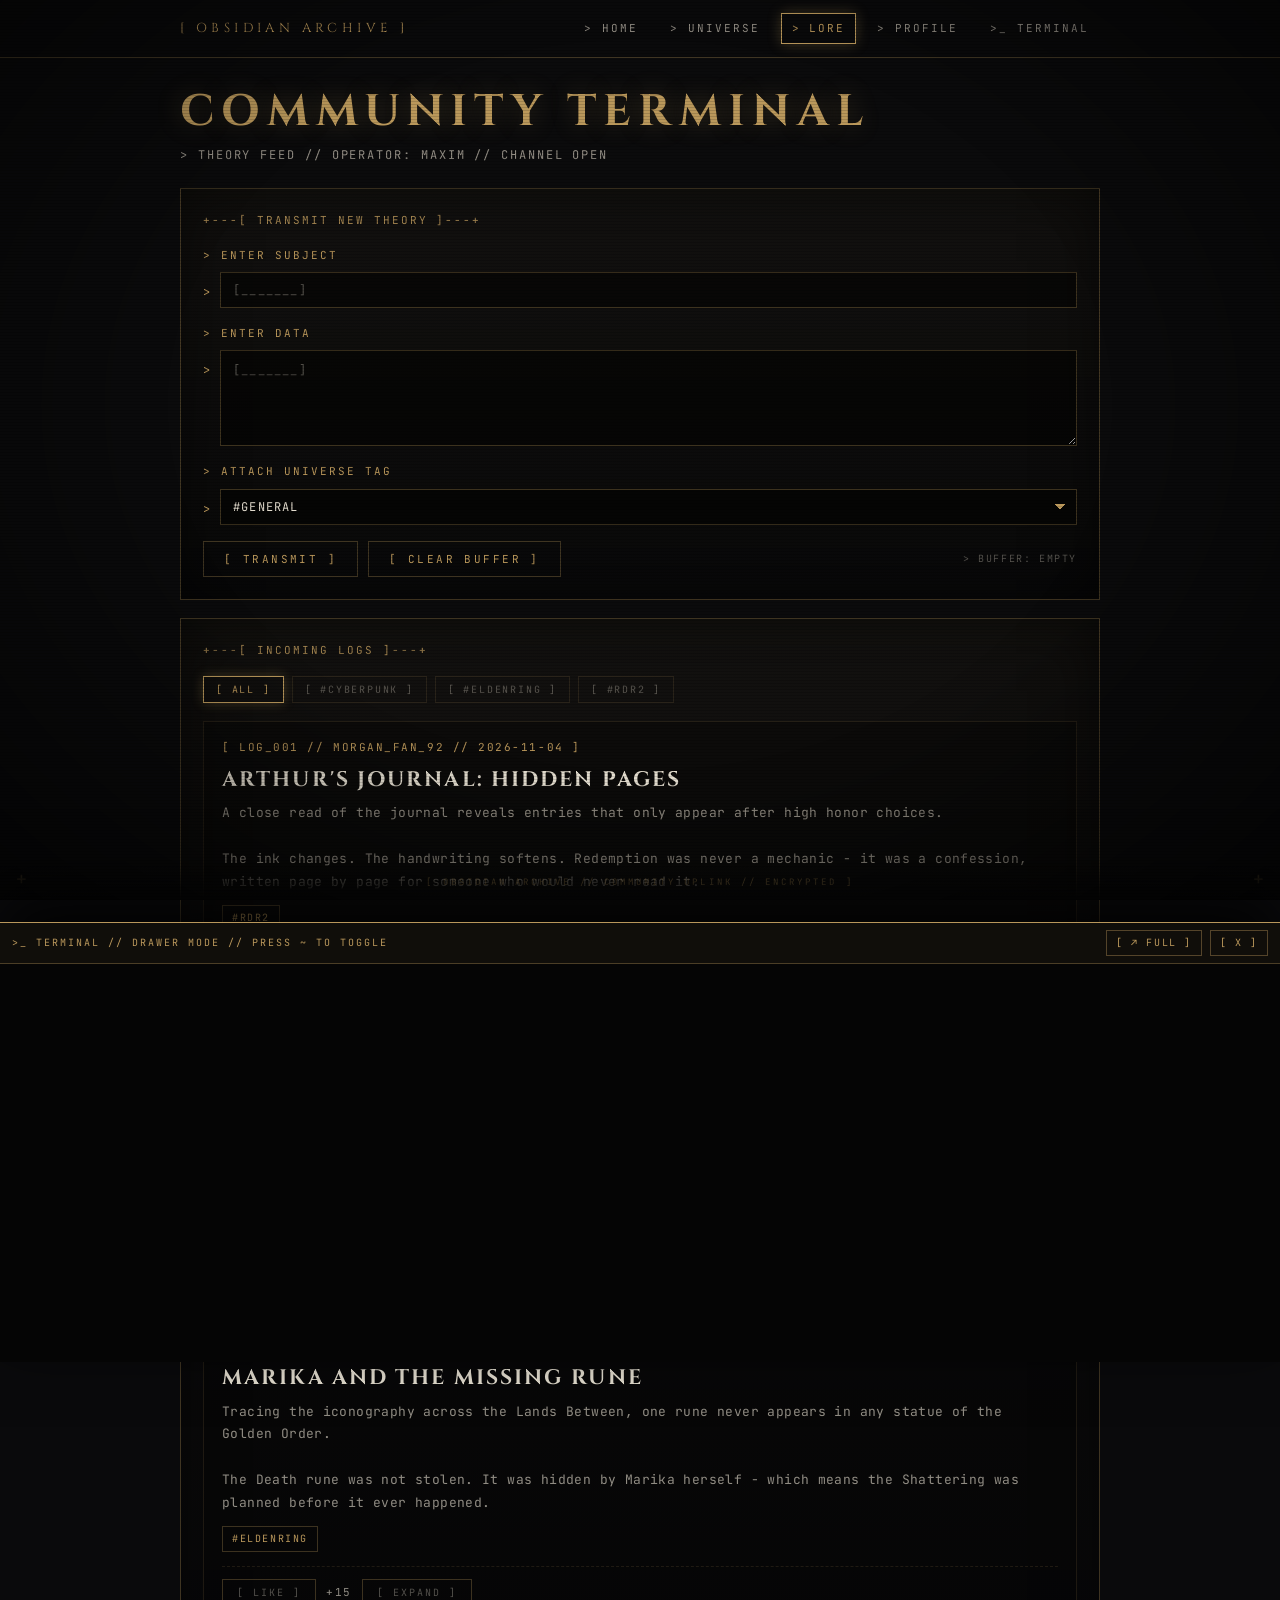
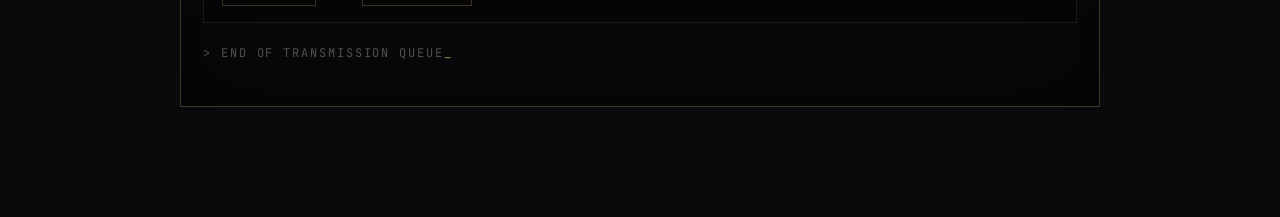
<file: lore.html>
<!DOCTYPE html>
<html lang="en">
<head>
<meta charset="UTF-8">
<meta name="viewport" content="width=device-width, initial-scale=1.0">
<title>OBSIDIAN ARCHIVE // COMMUNITY TERMINAL</title>
<meta name="description" content="Community theory feed terminal for the Obsidian Archive.">
<meta name="theme-color" content="#0a0a0c">
<link rel="stylesheet" href="fonts/fonts.css">
<link rel="preconnect" href="https://fonts.googleapis.com">
<link rel="preconnect" href="https://fonts.gstatic.com" crossorigin>
<link href="https://fonts.googleapis.com/css2?family=Cinzel:wght@400;600;700;900&family=JetBrains+Mono:wght@300;400;500;700&display=swap" rel="stylesheet">
<script src="https://cdnjs.cloudflare.com/ajax/libs/gsap/3.12.5/gsap.min.js"></script>
<style>
/* ================= OBSIDIAN ARCHIVE // TERMINAL CORE ================= */
:root{
  --ground:#0a0a0c;
  --bone:#e5dfd1;
  --brass:#b9975b;
  --accent:#b9975b;
  --glow:color-mix(in srgb,var(--accent) 32%,transparent);
  --dim:rgba(229,223,209,.62);
  --faint:rgba(229,223,209,.34);
  --line:rgba(185,151,91,.30);
  --line-soft:rgba(185,151,91,.14);
  --ok:#5fd08a;
  --mono:'JetBrains Mono','Courier New',monospace;
  --title:'Cinzel',Georgia,'Times New Roman',serif;
}
*,*::before,*::after{margin:0;padding:0;box-sizing:border-box}
html{background:var(--ground);scrollbar-color:var(--brass) #050506}
body{
  min-height:100vh;background:var(--ground);color:var(--bone);
  font-family:var(--mono);font-size:14px;line-height:1.75;
  overflow-x:hidden;-webkit-font-smoothing:antialiased;
}
::selection{background:var(--accent);color:#0a0a0c}

body::after{
  content:'';position:fixed;inset:0;z-index:9998;pointer-events:none;
  background:repeating-linear-gradient(0deg,rgba(0,0,0,.14) 0px,rgba(0,0,0,.14) 1px,transparent 1px,transparent 3px);
}
#vignette{position:fixed;inset:0;z-index:9997;pointer-events:none;
  background:radial-gradient(ellipse at 50% 45%,transparent 52%,rgba(0,0,0,.62) 100%)}
#flicker{position:fixed;inset:0;z-index:9996;pointer-events:none;background:var(--accent);opacity:0;mix-blend-mode:overlay}
#wipe{position:fixed;inset:0;z-index:9999;background:var(--ground);opacity:0;pointer-events:none}

.corner{position:fixed;font-size:18px;color:rgba(185,151,91,.4);z-index:100;pointer-events:none;line-height:1}
.corner.tl{top:12px;left:16px}.corner.tr{top:12px;right:16px}
.corner.bl{bottom:12px;left:16px}.corner.br{bottom:12px;right:16px}

#topbar{position:sticky;top:0;z-index:300;background:rgba(10,10,12,.94);border-bottom:1px solid var(--line);backdrop-filter:blur(6px);-webkit-backdrop-filter:blur(6px)}
.bar{max-width:960px;margin:0 auto;padding:13px 20px;display:flex;align-items:center;gap:16px;flex-wrap:wrap}
.brand{font-family:var(--title);font-size:13px;letter-spacing:.34em;color:var(--brass);text-decoration:none;text-transform:uppercase;white-space:nowrap}
.brand:hover{color:var(--bone)}
.tnav{display:flex;gap:10px;flex-wrap:wrap;margin-left:auto}
.tnav a{color:var(--dim);text-decoration:none;font-size:11px;letter-spacing:.18em;padding:5px 10px;
  border:1px solid transparent;text-transform:uppercase;transition:color .2s,border-color .2s,background .2s,box-shadow .2s}
.tnav a:hover{color:var(--bone);border-color:var(--line);background:rgba(185,151,91,.08)}
.tnav a.on{color:var(--accent);border-color:var(--accent);box-shadow:0 0 14px var(--glow)}

.wrap{max-width:960px;margin:0 auto;padding:30px 20px 110px}
.pagehead{margin-bottom:22px}
.pagehead h1{font-family:var(--title);font-weight:700;text-transform:uppercase;letter-spacing:.16em;
  font-size:clamp(24px,5vw,44px);color:var(--accent);text-shadow:0 0 26px var(--glow);line-height:1.1}
.pagehead p{margin-top:8px;color:var(--dim);font-size:12px;letter-spacing:.16em}

.frame{border:1px solid var(--line);position:relative;padding:22px;
  background:linear-gradient(180deg,rgba(185,151,91,.045),rgba(0,0,0,.28));
  box-shadow:inset 0 0 60px rgba(0,0,0,.55)}
.frame+.frame{margin-top:18px}
.sep{color:var(--brass);font-size:11px;letter-spacing:.18em;white-space:pre;overflow:hidden;
  text-transform:uppercase;margin-bottom:16px;opacity:.85}
.sep.acc{color:var(--accent)}

/* Transmit form */
.field{margin-bottom:16px}
.field label{display:block;font-size:11px;letter-spacing:.18em;color:var(--brass);text-transform:uppercase;margin-bottom:7px}
.field .line{display:flex;align-items:flex-start;gap:10px}
.field .line>.pfx{color:var(--accent);font-size:12px;white-space:nowrap;padding-top:10px}
.tinput{background:rgba(0,0,0,.55);border:1px solid var(--line);color:var(--bone);font-family:var(--mono);
  font-size:12px;letter-spacing:.1em;padding:9px 12px;width:100%;transition:border-color .2s,box-shadow .2s}
.tinput:focus{outline:none;border-color:var(--accent);box-shadow:0 0 16px var(--glow)}
.tinput::placeholder{color:var(--faint)}
textarea.tinput{min-height:96px;resize:vertical;line-height:1.7}
select.tinput{appearance:none;-webkit-appearance:none;cursor:pointer;padding-right:30px;
  background-image:linear-gradient(45deg,transparent 50%,var(--brass) 50%),linear-gradient(135deg,var(--brass) 50%,transparent 50%);
  background-position:calc(100% - 16px) 50%,calc(100% - 11px) 50%;background-size:5px 5px,5px 5px;background-repeat:no-repeat}
select.tinput option{background:#0a0a0c;color:var(--bone)}
.btn{font-family:var(--mono);background:transparent;color:var(--brass);border:1px solid var(--line);
  padding:10px 20px;font-size:11px;letter-spacing:.22em;cursor:pointer;text-transform:uppercase;
  text-decoration:none;display:inline-block;text-align:center;
  transition:background .2s,color .2s,border-color .2s,box-shadow .2s,transform .08s}
.btn:hover{background:rgba(185,151,91,.14);color:var(--bone);border-color:var(--accent);box-shadow:0 0 18px var(--glow)}
.btn:active{transform:translateY(1px)}
.btnrow{display:flex;gap:10px;flex-wrap:wrap;align-items:center;margin-top:6px}
.btnrow .stat{font-size:10px;letter-spacing:.16em;color:var(--faint);text-transform:uppercase;margin-left:auto}

/* Filters */
.filters{display:flex;gap:8px;flex-wrap:wrap;margin-bottom:18px}
.fbtn{font-family:var(--mono);background:transparent;border:1px solid var(--line-soft);color:var(--faint);
  padding:6px 12px;font-size:10px;letter-spacing:.18em;cursor:pointer;text-transform:uppercase;transition:all .2s}
.fbtn:hover{color:var(--bone);border-color:var(--line)}
.fbtn.on{color:var(--accent);border-color:var(--accent);box-shadow:0 0 12px var(--glow)}

/* Feed posts */
#feed{display:grid;gap:18px}
.post{border:1px solid var(--line-soft);background:rgba(0,0,0,.3);padding:16px 18px;position:relative;
  transition:border-color .25s,box-shadow .25s,transform .25s}
.post:hover{border-color:var(--line);box-shadow:0 0 22px rgba(0,0,0,.6)}
.post.mine{border-left:2px solid var(--accent)}
.post .ph{font-size:11px;letter-spacing:.14em;color:var(--brass);text-transform:uppercase;margin-bottom:10px;
  white-space:pre-wrap;word-break:break-word}
.post .ph .u{color:var(--accent)}
.post .subj{font-family:var(--title);font-size:clamp(16px,3vw,21px);letter-spacing:.1em;text-transform:uppercase;
  color:var(--bone);margin-bottom:8px;line-height:1.3;word-break:break-word}
.post .body{color:var(--dim);font-size:13px;letter-spacing:.03em;white-space:pre-wrap;word-break:break-word}
.post .tags{display:flex;gap:8px;flex-wrap:wrap;margin-top:12px}
.tag{border:1px solid var(--line);color:var(--brass);font-size:10px;letter-spacing:.16em;padding:3px 9px;text-transform:uppercase}
.post .acts{display:flex;gap:10px;align-items:center;margin-top:14px;border-top:1px dashed var(--line-soft);padding-top:12px;flex-wrap:wrap}
.lbtn{font-family:var(--mono);background:transparent;border:1px solid var(--line);color:var(--faint);
  padding:6px 14px;font-size:10px;letter-spacing:.2em;cursor:pointer;text-transform:uppercase;transition:all .2s}
.lbtn:hover{color:var(--bone);border-color:var(--accent);box-shadow:0 0 12px var(--glow)}
.lbtn.liked{color:var(--ok);border-color:var(--ok);box-shadow:0 0 12px rgba(95,208,138,.25)}
.lcount{font-size:11px;letter-spacing:.14em;color:var(--dim)}
.delbtn{margin-left:auto}
.delbtn:hover{border-color:var(--bad,#c9564a);color:#fff}
.empty{color:var(--faint);font-size:12px;letter-spacing:.16em;text-transform:uppercase;padding:20px 0}
.caret::after{content:'_';color:var(--accent);animation:blink 1s steps(1) infinite}
@keyframes blink{0%,49%{opacity:1}50%,100%{opacity:0}}
@keyframes gl{
  0%{text-shadow:3px 0 var(--accent),-3px 0 var(--bone)}
  33%{text-shadow:-3px 0 var(--accent),3px 0 var(--bone)}
  66%{text-shadow:2px 0 var(--bone),-2px 0 var(--accent)}
  100%{text-shadow:0 0 26px var(--glow)}
}
.glitching{animation:gl .16s steps(2) 3}

#footer{position:fixed;bottom:0;left:0;right:0;height:34px;z-index:200;display:flex;align-items:center;justify-content:center;
  background:linear-gradient(to top,rgba(10,10,12,.96),transparent);pointer-events:none}
#footer span{font-size:9px;letter-spacing:.34em;color:rgba(185,151,91,.45);text-transform:uppercase}

#toast{position:fixed;left:50%;bottom:52px;transform:translateX(-50%);z-index:400;border:1px solid var(--accent);
  background:rgba(10,10,12,.96);color:var(--bone);padding:10px 18px;font-size:11px;letter-spacing:.16em;
  text-transform:uppercase;box-shadow:0 0 24px var(--glow);opacity:0;pointer-events:none;max-width:90vw;text-align:center}

#modal{position:fixed;inset:0;z-index:500;display:none;align-items:center;justify-content:center;padding:20px;
  background:rgba(5,5,6,.86);backdrop-filter:blur(4px);-webkit-backdrop-filter:blur(4px)}
#modal.open{display:flex}
.mwin{position:relative;width:min(640px,100%);max-height:86vh;overflow:auto;border:1px solid var(--accent);
  background:var(--ground);box-shadow:0 0 60px rgba(0,0,0,.9),0 0 30px var(--glow);padding:26px}
.mwin .mbar{display:flex;align-items:center;justify-content:space-between;gap:12px;border-bottom:1px solid var(--line);padding-bottom:12px;margin-bottom:16px}
.mwin .mbar span{color:var(--accent);font-size:11px;letter-spacing:.2em;text-transform:uppercase}
.mclose{font-family:var(--mono);background:transparent;border:1px solid var(--line);color:var(--brass);
  font-size:10px;letter-spacing:.18em;padding:5px 10px;cursor:pointer;transition:all .2s}
.mclose:hover{color:var(--bone);border-color:var(--accent);box-shadow:0 0 14px var(--glow)}
.mwin h2{font-family:var(--title);font-size:clamp(18px,3.6vw,26px);letter-spacing:.12em;color:var(--accent);
  text-transform:uppercase;margin-bottom:14px;line-height:1.2;word-break:break-word}
.mwin .mtext{color:var(--dim);font-size:13px;white-space:pre-wrap;word-break:break-word;margin-bottom:16px}
.mwin .mmeta{font-size:11px;letter-spacing:.14em;color:var(--brass);text-transform:uppercase}

@media(max-width:768px){
  body{font-size:13px}
  .wrap{padding:20px 14px 96px}
  .frame{padding:16px 14px}
  .bar{padding:11px 14px;gap:10px}
  .tnav{margin-left:0;width:100%;justify-content:space-between;gap:6px}
  .tnav a{flex:1;text-align:center;padding:6px 4px;font-size:10px;letter-spacing:.1em}
  .brand{width:100%;text-align:center;font-size:11px;letter-spacing:.24em}
  .field .line{flex-direction:column;gap:4px}
  .field .line>.pfx{padding-top:0}
  .btnrow .stat{margin-left:0;width:100%}
  .post{padding:14px}
  .corner{font-size:14px}
  .mwin{padding:18px 14px}
}
@media(prefers-reduced-motion:reduce){
  *,*::before,*::after{animation-duration:.001s!important;animation-iteration-count:1!important;transition-duration:.001s!important}
}
</style>
</head>
<body>

<div id="wipe"></div>
<div id="flicker"></div>
<div id="vignette"></div>

<div class="corner tl">+</div>
<div class="corner tr">+</div>
<div class="corner bl">+</div>
<div class="corner br">+</div>

<header id="topbar">
  <div class="bar">
    <a class="brand" href="index.html">[ OBSIDIAN ARCHIVE ]</a>
    <nav class="tnav">
      <a href="index.html">&gt; HOME</a>
      <a href="universe.html">&gt; UNIVERSE</a>
      <a href="lore.html" class="on">&gt; LORE</a>
      <a href="profile.html">&gt; PROFILE</a>
      <a href="terminal.html" id="oa-term-btn" title="Press ~ to toggle drawer">&gt;_ TERMINAL</a>
    </nav>
  </div>
</header>

<main class="wrap">

  <div class="pagehead">
    <h1>COMMUNITY TERMINAL</h1>
    <p id="head-sub">&gt; THEORY FEED // LORE DIVISION // CHANNEL OPEN</p>
  </div>

  <!-- ============ TRANSMIT (command prompt) ============ -->
  <section class="frame" id="tx-frame">
    <div class="sep acc">+---[ TRANSMIT NEW THEORY ]---+</div>
    <form id="tx-form" autocomplete="off">
      <div class="field">
        <label for="in-subject">&gt; ENTER SUBJECT</label>
        <div class="line">
          <span class="pfx">&gt;</span>
          <input class="tinput" id="in-subject" type="text" maxlength="80" placeholder="[_______]" required>
        </div>
      </div>
      <div class="field">
        <label for="in-data">&gt; ENTER DATA</label>
        <div class="line">
          <span class="pfx">&gt;</span>
          <textarea class="tinput" id="in-data" maxlength="1200" placeholder="[_______]" required></textarea>
        </div>
      </div>
      <div class="field">
        <label for="in-tag">&gt; ATTACH UNIVERSE TAG</label>
        <div class="line">
          <span class="pfx">&gt;</span>
          <select class="tinput" id="in-tag"></select>
        </div>
      </div>
      <div class="btnrow">
        <button class="btn" type="submit">[ TRANSMIT ]</button>
        <button class="btn" type="reset">[ CLEAR BUFFER ]</button>
        <span class="stat" id="tx-stat">&gt; BUFFER: EMPTY</span>
      </div>
    </form>
  </section>

  <!-- ============ FEED ============ -->
  <section class="frame" id="feed-frame">
    <div class="sep">+---[ INCOMING LOGS ]---+</div>
    <div class="filters" id="filters"></div>
    <div id="feed"></div>
    <div class="empty caret" id="feed-end">&gt; END OF TRANSMISSION QUEUE</div>
  </section>

</main>

<footer id="footer"><span>[ OBSIDIAN ARCHIVE // COMMUNITY UPLINK // ENCRYPTED ]</span></footer>

<div id="toast"></div>

<div id="modal" role="dialog" aria-modal="true">
  <div class="mwin" id="mwin">
    <div class="mbar">
      <span id="m-tag">&gt; LOG EXPANDED</span>
      <button class="mclose" id="m-close" type="button">[ X ] CLOSE</button>
    </div>
    <h2 id="m-subject"></h2>
    <div class="mtext" id="m-body"></div>
    <div class="mmeta" id="m-meta"></div>
  </div>
</div>

<script src="data.js"></script>
<script>
(function(){
'use strict';

var REDUCE = window.matchMedia('(prefers-reduced-motion: reduce)').matches;
var PHOSPHOR = { amber:'#b9975b', green:'#5fd08a', ice:'#7fb6d9' };
var SEED = [
  {
    id:'seed-1', user:'MORGAN_FAN_92', date:'2026-11-04', tag:'RDR2', likes:12,
    subject:"ARTHUR'S JOURNAL: HIDDEN PAGES",
    body:"A close read of the journal reveals entries that only appear after high honor choices.\n\nThe ink changes. The handwriting softens. Redemption was never a mechanic - it was a confession, written page by page for someone who would never read it."
  },
  {
    id:'seed-2', user:'NIGHTCITY_NETRUNNER', date:'2026-11-05', tag:'CYBERPUNK', likes:8,
    subject:'THE BLACKWALL IS A MEMBRANE',
    body:"Evidence from the NetWatch leaks suggests the Blackwall is not a barrier but a filter.\n\nSomething on the other side is not trying to break through. It is negotiating. Every rogue AI we have met so far spoke like a diplomat, not a predator."
  },
  {
    id:'seed-3', user:'ELDEN_SCHOLAR', date:'2026-11-06', tag:'ELDENRING', likes:15,
    subject:'MARIKA AND THE MISSING RUNE',
    body:"Tracing the iconography across the Lands Between, one rune never appears in any statue of the Golden Order.\n\nThe Death rune was not stolen. It was hidden by Marika herself - which means the Shattering was planned before it ever happened."
  }
];

var root = document.documentElement;
var feedEl = document.getElementById('feed');
var filtersEl = document.getElementById('filters');
var toastEl = document.getElementById('toast');
var modal = document.getElementById('modal');
var mwin = document.getElementById('mwin');
var mSubject = document.getElementById('m-subject');
var mBody = document.getElementById('m-body');
var mMeta = document.getElementById('m-meta');
var mTag = document.getElementById('m-tag');
var wipe = document.getElementById('wipe');
var flicker = document.getElementById('flicker');
var txStat = document.getElementById('tx-stat');

var posts = [], likes = {}, filter = 'ALL', postSeq = 0;

/* ---------------- helpers ---------------- */
function lsGet(k, fb){ try{ var v = localStorage.getItem(k); return v == null ? fb : JSON.parse(v); }catch(e){ return fb; } }
function lsSet(k, v){ try{ localStorage.setItem(k, JSON.stringify(v)); }catch(e){} }
function esc(s){
  return String(s == null ? '' : s).replace(/[&<>"']/g, function(c){
    return {'&':'&amp;','<':'&lt;','>':'&gt;','"':'&quot;',"'":'&#39;'}[c];
  });
}
function pad(n, w){ n = String(n); while(n.length < w) n = '0' + n; return n; }
function today(){
  var d = new Date();
  return d.getFullYear() + '-' + pad(d.getMonth() + 1, 2) + '-' + pad(d.getDate(), 2);
}
function callsign(){
  var p = lsGet('oa_profile', {});
  return String(p.callsign || 'MAXIM').toUpperCase().replace(/[^A-Z0-9_]/g, '_').slice(0, 24) || 'OPERATOR';
}
function toast(msg){
  toastEl.textContent = msg;
  gsap.killTweensOf(toastEl);
  gsap.fromTo(toastEl, {opacity:0, y:14}, {opacity:1, y:0, duration:.28, ease:'power2.out'});
  gsap.to(toastEl, {opacity:0, y:10, duration:.35, delay:2.4});
}
function glitch(el){
  if(REDUCE) return;
  el.classList.remove('glitching');
  void el.offsetWidth;
  el.classList.add('glitching');
}
function applyPhosphor(){
  var p = lsGet('oa_profile', {}).phosphor || 'amber';
  if(PHOSPHOR[p]) root.style.setProperty('--accent', PHOSPHOR[p]);
}

/* ---------------- state ---------------- */
function loadPosts(){
  var stored = lsGet('oa_theories', []);
  var valid = [];
  if(Array.isArray(stored)){
    stored.forEach(function(p){
      if(p && p.id && p.subject && p.body) valid.push({
        id:String(p.id), user:String(p.user || 'ANON'), date:String(p.date || today()),
        tag:String(p.tag || 'GENERAL'), likes:Math.max(0, parseInt(p.likes, 10) || 0),
        subject:String(p.subject).slice(0, 120), body:String(p.body).slice(0, 2000), mine:!!p.mine
      });
    });
  }
  posts = SEED.concat(valid);
  likes = lsGet('oa_likes', {});
  postSeq = 0;
  posts.forEach(function(p){
    var m = String(p.id).match(/(\d+)$/);
    if(m) postSeq = Math.max(postSeq, parseInt(m[1], 10));
  });
}
function saveUserPosts(){
  lsSet('oa_theories', posts.filter(function(p){ return p.mine; }).map(function(p){
    return {id:p.id, user:p.user, date:p.date, tag:p.tag, likes:p.likes, subject:p.subject, body:p.body, mine:true};
  }));
  lsSet('oa_likes', likes);
}
function logId(p){
  var m = String(p.id).match(/(\d+)$/);
  return m ? 'LOG_' + pad(m[1], 3) : 'LOG_' + pad(posts.indexOf(p) + 1, 3);
}

/* ---------------- render ---------------- */
function tagList(){
  var seen = {}, out = [];
  posts.forEach(function(p){
    var t = String(p.tag || 'GENERAL').toUpperCase();
    if(!seen[t]){ seen[t] = 1; out.push(t); }
  });
  return out.sort();
}

function renderFilters(){
  var tags = ['ALL'].concat(tagList());
  filtersEl.innerHTML = '';
  tags.forEach(function(t){
    var b = document.createElement('button');
    b.type = 'button';
    b.className = 'fbtn' + (filter === t ? ' on' : '');
    b.dataset.tag = t;
    b.textContent = t === 'ALL' ? '[ ALL ]' : '[ #' + t + ' ]';
    filtersEl.appendChild(b);
  });
}

function postNode(p, animate){
  var id = logId(p);
  var el = document.createElement('article');
  el.className = 'post' + (p.mine ? ' mine' : '');
  el.dataset.id = p.id;
  el.innerHTML =
    '<div class="ph">[ ' + esc(id) + ' // <span class="u">' + esc(p.user) + '</span> // ' + esc(p.date) + ' ]</div>' +
    '<h2 class="subj">' + esc(p.subject) + '</h2>' +
    '<div class="body">' + esc(p.body) + '</div>' +
    '<div class="tags"><span class="tag">#' + esc(String(p.tag).toUpperCase()) + '</span>' +
      (p.mine ? '<span class="tag">#MINE</span>' : '') + '</div>' +
    '<div class="acts">' +
      '<button class="lbtn' + (likes[p.id] ? ' liked' : '') + '" type="button" data-act="like">' +
        (likes[p.id] ? '[ LIKED ]' : '[ LIKE ]') + '</button>' +
      '<span class="lcount">+' + p.likes + '</span>' +
      '<button class="lbtn" type="button" data-act="expand">[ EXPAND ]</button>' +
      (p.mine ? '<button class="lbtn delbtn" type="button" data-act="del">[ DELETE ]</button>' : '') +
    '</div>';
  if(animate && !REDUCE && typeof gsap !== 'undefined'){
    gsap.fromTo(el, {opacity:0, y:-16, scaleY:.9}, {opacity:1, y:0, scaleY:1, duration:.45, ease:'power2.out'});
  }
  return el;
}

function renderFeed(){
  feedEl.innerHTML = '';
  var shown = posts.filter(function(p){
    return filter === 'ALL' || String(p.tag).toUpperCase() === filter;
  });
  if(!shown.length){
    var e = document.createElement('div');
    e.className = 'empty';
    e.textContent = '> NO LOGS MATCH FILTER [' + filter + '] // CHANNEL SILENT';
    feedEl.appendChild(e);
    return;
  }
  shown.forEach(function(p){ feedEl.appendChild(postNode(p, false)); });
}

function updateStat(){
  var s = document.getElementById('in-subject').value.trim();
  var d = document.getElementById('in-data').value.trim();
  txStat.textContent = (!s && !d) ? '> BUFFER: EMPTY' :
    '> BUFFER: ' + (s.length + d.length) + ' BYTE(S) QUEUED';
}

/* ---------------- actions ---------------- */
function likePost(p, btn){
  var count = btn.parentNode.querySelector('.lcount');
  if(likes[p.id]){
    delete likes[p.id];
    p.likes = Math.max(0, p.likes - 1);
    btn.classList.remove('liked');
    btn.textContent = '[ LIKE ]';
  } else {
    likes[p.id] = 1;
    p.likes += 1;
    btn.classList.add('liked');
    btn.textContent = '[ LIKED ]';
    if(!REDUCE) gsap.fromTo(btn, {scale:.85}, {scale:1, duration:.25, ease:'back.out(3)'});
  }
  count.textContent = '+' + p.likes;
  saveUserPosts();
}

function expandPost(p){
  mTag.textContent = '> ' + logId(p) + ' // FULL TRANSMISSION';
  mSubject.textContent = p.subject;
  mBody.textContent = p.body;
  mMeta.textContent = '> FROM: ' + p.user + '  //  ' + p.date + '  //  #' + String(p.tag).toUpperCase() +
    '  //  +' + p.likes + ' SIGNAL(S)';
  openModal();
  if(!REDUCE && typeof gsap !== 'undefined'){
    var proxy = {n:0};
    var txt = p.body;
    mBody.textContent = '';
    gsap.to(proxy, {
      n:txt.length, duration:Math.max(.2, Math.min(1.2, txt.length * 0.004)), ease:'none',
      onUpdate:function(){ mBody.textContent = txt.slice(0, Math.round(proxy.n)); },
      onComplete:function(){ mBody.textContent = txt; }
    });
  }
}

function deletePost(p, el){
  posts = posts.filter(function(x){ return x.id !== p.id; });
  if(likes[p.id]){ delete likes[p.id]; }
  saveUserPosts();
  if(!REDUCE && typeof gsap !== 'undefined'){
    gsap.to(el, {opacity:0, height:0, scaleY:.6, duration:.3, ease:'power2.in',
      onComplete:function(){ renderFilters(); renderFeed(); }});
  } else { renderFilters(); renderFeed(); }
  toast('> LOG PURGED FROM LOCAL CACHE');
}

function transmit(subject, body, tag){
  postSeq += 1;
  var p = {
    id:'user-' + Date.now() + '-' + postSeq,
    user:callsign(),
    date:today(),
    tag:String(tag || 'GENERAL').toUpperCase().replace(/[^A-Z0-9]/g, '').slice(0, 20) || 'GENERAL',
    likes:0,
    subject:subject.slice(0, 120),
    body:body.slice(0, 2000),
    mine:true
  };
  posts.unshift(p);
  saveUserPosts();
  filter = 'ALL';
  renderFilters();
  renderFeed();
  var node = feedEl.querySelector('.post[data-id="' + p.id + '"]');
  if(node){
    if(!REDUCE && typeof gsap !== 'undefined'){
      gsap.fromTo(node, {opacity:0, y:-16, scaleY:.9}, {opacity:1, y:0, scaleY:1, duration:.5, ease:'power2.out'});
      gsap.to(flicker, {opacity:.12, duration:.07, yoyo:true, repeat:1});
    }
    node.scrollIntoView({behavior:REDUCE ? 'auto' : 'smooth', block:'center'});
  }
  toast('> TRANSMISSION LOGGED // ' + logId(p));
}

/* ---------------- modal ---------------- */
function openModal(){
  modal.classList.add('open');
  document.body.style.overflow = 'hidden';
  gsap.killTweensOf(mwin);
  if(REDUCE){ gsap.set(mwin, {scaleX:1, scaleY:1, opacity:1}); return; }
  gsap.timeline()
    .fromTo(mwin, {scaleX:.25, scaleY:.015, opacity:0}, {scaleX:1, scaleY:.015, opacity:1, duration:.16, ease:'power2.out'})
    .to(mwin, {scaleY:1, duration:.3, ease:'power3.out'});
}
function closeModal(){
  document.body.style.overflow = '';
  if(REDUCE){ modal.classList.remove('open'); return; }
  gsap.timeline()
    .to(mwin, {scaleY:.015, duration:.2, ease:'power2.in'})
    .to(mwin, {scaleX:.25, opacity:0, duration:.14, ease:'power2.in',
      onComplete:function(){ modal.classList.remove('open'); gsap.set(mwin, {clearProps:'all'}); }});
}

/* ---------------- events ---------------- */
function buildTagSelect(){
  var sel = document.getElementById('in-tag');
  sel.innerHTML = '';
  var tags = ['GENERAL'];
  if(typeof GAMES !== 'undefined'){
    Object.keys(GAMES).forEach(function(k){
      var t = String(GAMES[k].franchiseTitle || GAMES[k].title || k)
        .toUpperCase().replace(/[^A-Z0-9]/g, '');
      if(t && tags.indexOf(t) === -1) tags.push(t);
    });
  } else {
    ['RDR2', 'CYBERPUNK', 'WITCHER', 'ELDENRING'].forEach(function(t){ tags.push(t); });
  }
  tags.forEach(function(t){
    var o = document.createElement('option');
    o.value = t;
    o.textContent = '#' + t;
    sel.appendChild(o);
  });
}

document.getElementById('tx-form').addEventListener('submit', function(e){
  e.preventDefault();
  var subject = document.getElementById('in-subject').value.trim();
  var body = document.getElementById('in-data').value.trim();
  var tag = document.getElementById('in-tag').value;
  if(!subject || !body){
    toast('> ERROR: SUBJECT AND DATA REQUIRED');
    glitch(document.getElementById('tx-frame'));
    return;
  }
  transmit(subject, body, tag);
  this.reset();
  updateStat();
});
['in-subject', 'in-data'].forEach(function(id){
  document.getElementById(id).addEventListener('input', updateStat);
});
document.getElementById('tx-form').addEventListener('reset', function(){
  setTimeout(updateStat, 0);
});

filtersEl.addEventListener('click', function(e){
  var b = e.target.closest('.fbtn');
  if(!b) return;
  filter = b.dataset.tag;
  renderFilters();
  renderFeed();
  glitch(document.querySelector('#feed-frame .sep'));
});

feedEl.addEventListener('click', function(e){
  var btn = e.target.closest('[data-act]');
  if(!btn) return;
  var el = btn.closest('.post');
  var p = null;
  posts.forEach(function(x){ if(x.id === el.dataset.id) p = x; });
  if(!p) return;
  var act = btn.dataset.act;
  if(act === 'like') likePost(p, btn);
  else if(act === 'expand') expandPost(p);
  else if(act === 'del') deletePost(p, el);
});

document.getElementById('m-close').addEventListener('click', closeModal);
modal.addEventListener('click', function(e){ if(e.target === modal) closeModal(); });
document.addEventListener('keydown', function(e){
  if(e.key === 'Escape' && modal.classList.contains('open')) closeModal();
});

document.addEventListener('click', function(e){
  var a = e.target.closest('a[href$=".html"]');
  if(!a) return;
  e.preventDefault();
  if(REDUCE){ location.href = a.getAttribute('href'); return; }
  gsap.to(flicker, {opacity:.16, duration:.08, yoyo:true, repeat:1});
  gsap.to(wipe, {opacity:1, duration:.26, ease:'power2.in',
    onComplete:function(){ location.href = a.getAttribute('href'); }});
});

/* ---------------- init ---------------- */
function init(){
  applyPhosphor();
  loadPosts();
  buildTagSelect();
  renderFilters();
  renderFeed();
  updateStat();

  var sub = document.getElementById('head-sub');
  var target = '> THEORY FEED // OPERATOR: ' + callsign() + ' // CHANNEL OPEN';
  sub.textContent = '';
  if(REDUCE || typeof gsap === 'undefined'){ sub.textContent = target; }
  else {
    var proxy = {n:0};
    gsap.to(proxy, {
      n:target.length, duration:Math.max(.4, target.length * 0.02), ease:'none',
      onUpdate:function(){ sub.textContent = target.slice(0, Math.round(proxy.n)); },
      onComplete:function(){ sub.textContent = target; }
    });
  }

  if(!REDUCE){
    gsap.from('#topbar', {y:-40, opacity:0, duration:.5, ease:'power2.out', delay:.05});
    gsap.from('.pagehead', {y:18, opacity:0, duration:.5, ease:'power2.out', delay:.1});
    gsap.from('.frame', {y:24, opacity:0, duration:.6, stagger:.1, ease:'power2.out', delay:.18});
    gsap.from('.post', {opacity:0, y:18, stagger:.07, duration:.45, ease:'power2.out', delay:.4});
    gsap.to(flicker, {opacity:.05, duration:2.6, repeat:-1, yoyo:true, ease:'sine.inOut'});
  }
}

if(!REDUCE && typeof gsap !== 'undefined'){
  gsap.fromTo('#wipe', {opacity:1}, {opacity:0, duration:.4, ease:'power2.out'});
}
init();

})();
</script>
<script src="terminal.js"></script>
<script>
(function(){
  if(window.OA_TERMINAL) OA_TERMINAL.mountDrawer();
})();
</script>
</body>
</html>
</file>
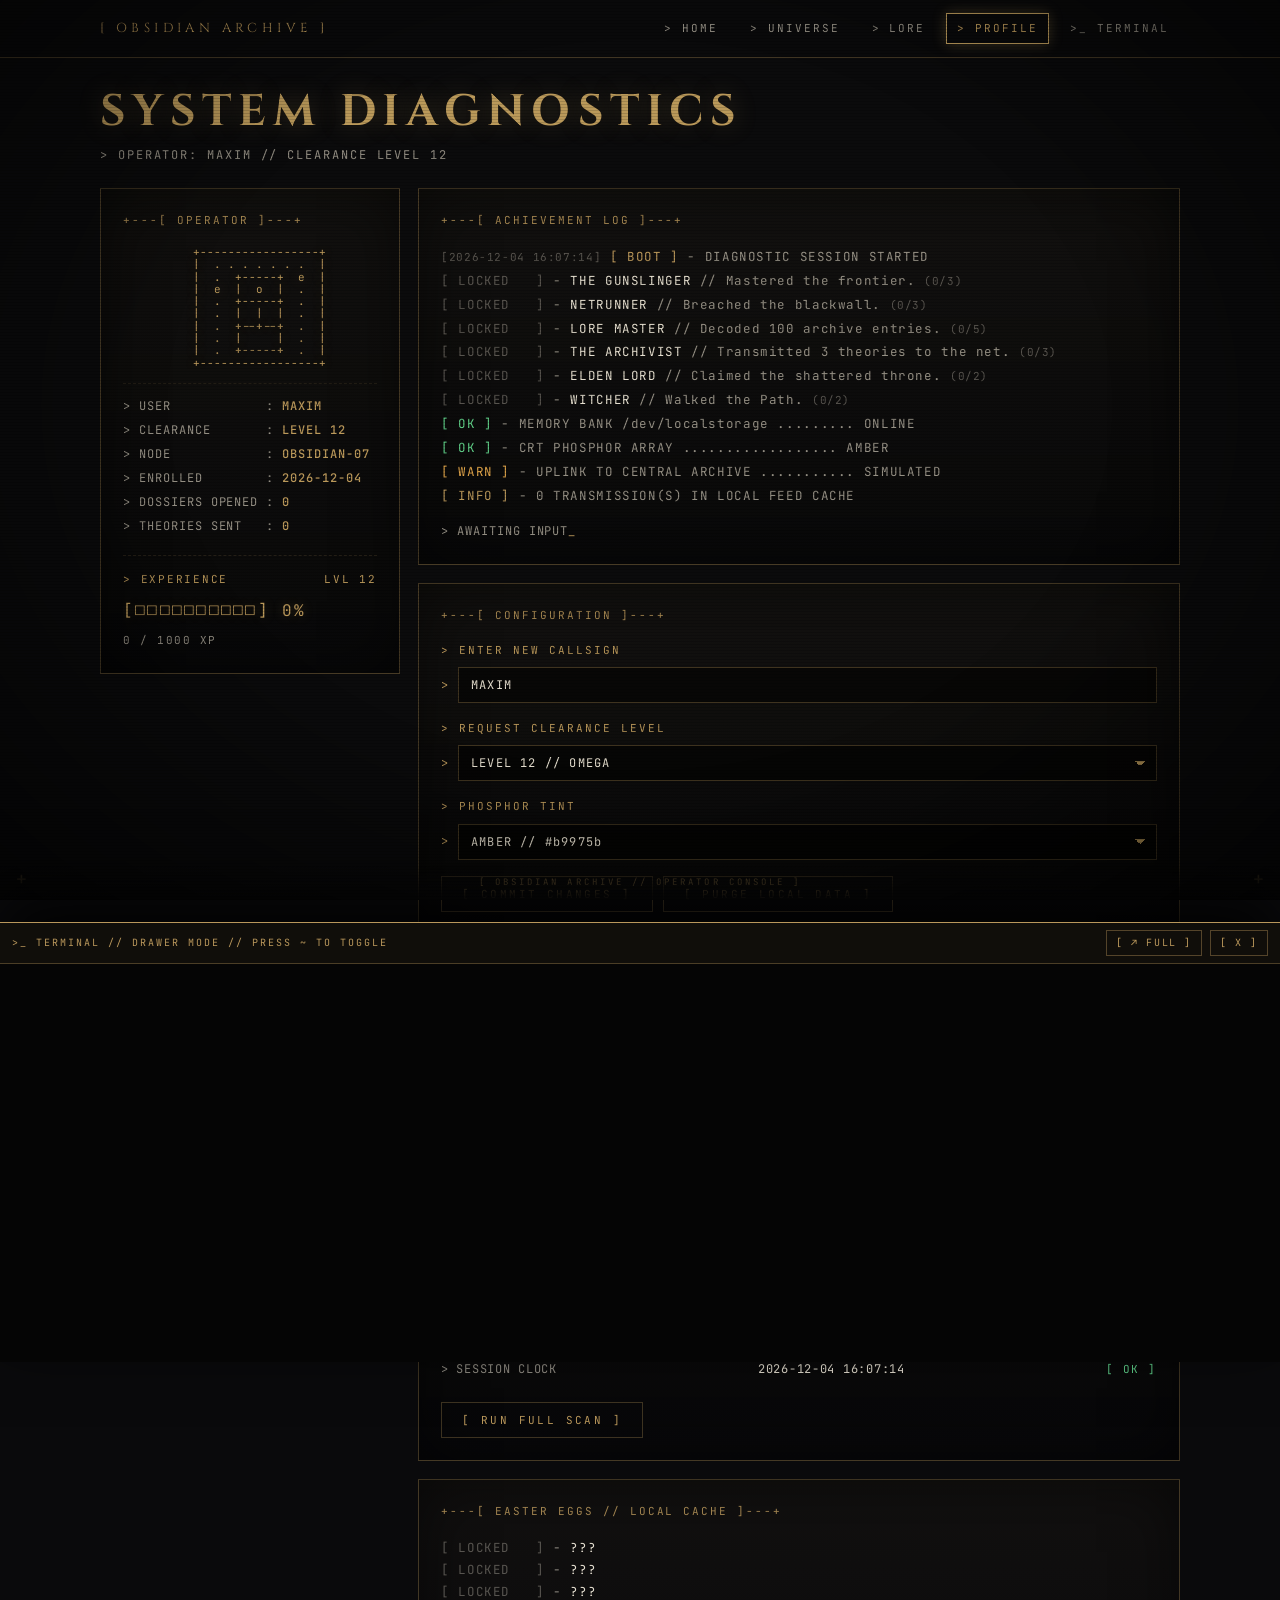
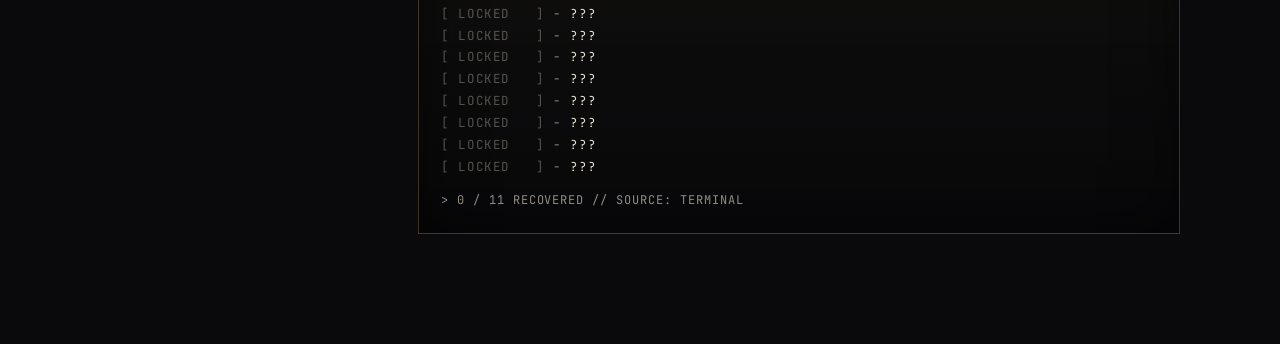
<file: profile.html>
<!DOCTYPE html>
<html lang="en">
<head>
<meta charset="UTF-8">
<meta name="viewport" content="width=device-width, initial-scale=1.0">
<title>OBSIDIAN ARCHIVE // SYSTEM DIAGNOSTICS</title>
<meta name="description" content="Operator diagnostics terminal for the Obsidian Archive.">
<meta name="theme-color" content="#0a0a0c">
<link rel="stylesheet" href="fonts/fonts.css">
<link rel="preconnect" href="https://fonts.googleapis.com">
<link rel="preconnect" href="https://fonts.gstatic.com" crossorigin>
<link href="https://fonts.googleapis.com/css2?family=Cinzel:wght@400;600;700;900&family=JetBrains+Mono:wght@300;400;500;700&display=swap" rel="stylesheet">
<script src="https://cdnjs.cloudflare.com/ajax/libs/gsap/3.12.5/gsap.min.js"></script>
<style>
/* ================= OBSIDIAN ARCHIVE // TERMINAL CORE ================= */
:root{
  --ground:#0a0a0c;
  --bone:#e5dfd1;
  --brass:#b9975b;
  --accent:#b9975b;
  --glow:color-mix(in srgb,var(--accent) 32%,transparent);
  --dim:rgba(229,223,209,.62);
  --faint:rgba(229,223,209,.34);
  --line:rgba(185,151,91,.30);
  --line-soft:rgba(185,151,91,.14);
  --ok:#5fd08a;
  --warn:#e0a44a;
  --bad:#c9564a;
  --mono:'JetBrains Mono','Courier New',monospace;
  --title:'Cinzel',Georgia,'Times New Roman',serif;
}
*,*::before,*::after{margin:0;padding:0;box-sizing:border-box}
html{background:var(--ground);scrollbar-color:var(--brass) #050506}
body{
  min-height:100vh;background:var(--ground);color:var(--bone);
  font-family:var(--mono);font-size:14px;line-height:1.75;
  overflow-x:hidden;-webkit-font-smoothing:antialiased;
}
::selection{background:var(--accent);color:#0a0a0c}

body::after{
  content:'';position:fixed;inset:0;z-index:9998;pointer-events:none;
  background:repeating-linear-gradient(0deg,rgba(0,0,0,.14) 0px,rgba(0,0,0,.14) 1px,transparent 1px,transparent 3px);
}
#vignette{position:fixed;inset:0;z-index:9997;pointer-events:none;
  background:radial-gradient(ellipse at 50% 45%,transparent 52%,rgba(0,0,0,.62) 100%)}
#flicker{position:fixed;inset:0;z-index:9996;pointer-events:none;background:var(--accent);opacity:0;mix-blend-mode:overlay}
#wipe{position:fixed;inset:0;z-index:9999;background:var(--ground);opacity:0;pointer-events:none}

.corner{position:fixed;font-size:18px;color:rgba(185,151,91,.4);z-index:100;pointer-events:none;line-height:1}
.corner.tl{top:12px;left:16px}.corner.tr{top:12px;right:16px}
.corner.bl{bottom:12px;left:16px}.corner.br{bottom:12px;right:16px}

#topbar{position:sticky;top:0;z-index:300;background:rgba(10,10,12,.94);border-bottom:1px solid var(--line);backdrop-filter:blur(6px);-webkit-backdrop-filter:blur(6px)}
.bar{max-width:1120px;margin:0 auto;padding:13px 20px;display:flex;align-items:center;gap:16px;flex-wrap:wrap}
.brand{font-family:var(--title);font-size:13px;letter-spacing:.34em;color:var(--brass);text-decoration:none;text-transform:uppercase;white-space:nowrap}
.brand:hover{color:var(--bone)}
.tnav{display:flex;gap:10px;flex-wrap:wrap;margin-left:auto}
.tnav a{color:var(--dim);text-decoration:none;font-size:11px;letter-spacing:.18em;padding:5px 10px;
  border:1px solid transparent;text-transform:uppercase;transition:color .2s,border-color .2s,background .2s,box-shadow .2s}
.tnav a:hover{color:var(--bone);border-color:var(--line);background:rgba(185,151,91,.08)}
.tnav a.on{color:var(--accent);border-color:var(--accent);box-shadow:0 0 14px var(--glow)}

.wrap{max-width:1120px;margin:0 auto;padding:30px 20px 110px}
.pagehead{margin-bottom:22px}
.pagehead h1{font-family:var(--title);font-weight:700;text-transform:uppercase;letter-spacing:.16em;
  font-size:clamp(24px,5vw,44px);color:var(--accent);text-shadow:0 0 26px var(--glow);line-height:1.1}
.pagehead p{margin-top:8px;color:var(--dim);font-size:12px;letter-spacing:.16em}

.grid{display:grid;grid-template-columns:300px minmax(0,1fr);gap:18px;align-items:start}
.frame{border:1px solid var(--line);position:relative;padding:22px;
  background:linear-gradient(180deg,rgba(185,151,91,.045),rgba(0,0,0,.28));
  box-shadow:inset 0 0 60px rgba(0,0,0,.55)}
.frame+.frame{margin-top:18px}
.sep{color:var(--brass);font-size:11px;letter-spacing:.18em;white-space:pre;overflow:hidden;
  text-transform:uppercase;margin-bottom:16px;opacity:.85}
.sep.acc{color:var(--accent)}

/* ASCII avatar */
#ascii{color:var(--accent);font-family:var(--mono);font-size:clamp(6px,1.55vw,11px);line-height:1.12;
  white-space:pre;text-align:center;text-shadow:0 0 14px var(--glow);overflow:hidden;margin-bottom:14px}
.idrow{font-size:12px;letter-spacing:.08em;color:var(--dim);white-space:pre-wrap;word-break:break-word}
.idrow b{color:var(--brass);font-weight:500}
.idrow.v{color:var(--bone)}
.idgrid{display:grid;gap:3px;margin-top:12px;border-top:1px dashed var(--line-soft);padding-top:12px}

/* XP bar */
.xpwrap{margin-top:18px;border-top:1px dashed var(--line-soft);padding-top:14px}
.xplbl{display:flex;justify-content:space-between;gap:10px;font-size:11px;letter-spacing:.16em;color:var(--brass);text-transform:uppercase}
.xpbar{margin-top:8px;font-size:clamp(11px,2.6vw,16px);letter-spacing:.14em;color:var(--accent);
  white-space:nowrap;overflow:hidden;text-shadow:0 0 12px var(--glow)}
.xpnum{margin-top:6px;font-size:11px;letter-spacing:.14em;color:var(--dim)}

/* Logs */
#logs{display:grid;gap:2px}
.log{font-size:12.5px;letter-spacing:.05em;color:var(--dim);white-space:pre-wrap;word-break:break-word}
.log .st{color:var(--accent)}
.log.lock .st{color:var(--faint)}
.log .nm{color:var(--bone)}
.log .ts{color:var(--faint);font-size:11px}
.log.ok .st{color:var(--ok)}
.log.warn .st{color:var(--warn)}
.log.bad .st{color:var(--bad)}
.caret::after{content:'_';color:var(--accent);animation:blink 1s steps(1) infinite}
@keyframes blink{0%,49%{opacity:1}50%,100%{opacity:0}}
@keyframes gl{
  0%{text-shadow:3px 0 var(--accent),-3px 0 var(--bone)}
  33%{text-shadow:-3px 0 var(--accent),3px 0 var(--bone)}
  66%{text-shadow:2px 0 var(--bone),-2px 0 var(--accent)}
  100%{text-shadow:0 0 26px var(--glow)}
}
.glitching{animation:gl .16s steps(2) 3}

/* Form */
.field{margin-bottom:16px}
.field label{display:block;font-size:11px;letter-spacing:.18em;color:var(--brass);text-transform:uppercase;margin-bottom:7px}
.field .line{display:flex;align-items:center;gap:10px}
.field .line>.pfx{color:var(--accent);font-size:12px;white-space:nowrap}
.tinput{background:rgba(0,0,0,.55);border:1px solid var(--line);color:var(--bone);font-family:var(--mono);
  font-size:12px;letter-spacing:.1em;padding:9px 12px;width:100%;transition:border-color .2s,box-shadow .2s}
.tinput:focus{outline:none;border-color:var(--accent);box-shadow:0 0 16px var(--glow)}
.tinput::placeholder{color:var(--faint)}
select.tinput{appearance:none;-webkit-appearance:none;cursor:pointer;padding-right:30px;
  background-image:linear-gradient(45deg,transparent 50%,var(--brass) 50%),linear-gradient(135deg,var(--brass) 50%,transparent 50%);
  background-position:calc(100% - 16px) 50%,calc(100% - 11px) 50%;background-size:5px 5px,5px 5px;background-repeat:no-repeat}
select.tinput option{background:#0a0a0c;color:var(--bone)}
.btn{font-family:var(--mono);background:transparent;color:var(--brass);border:1px solid var(--line);
  padding:10px 20px;font-size:11px;letter-spacing:.22em;cursor:pointer;text-transform:uppercase;
  text-decoration:none;display:inline-block;text-align:center;
  transition:background .2s,color .2s,border-color .2s,box-shadow .2s,transform .08s}
.btn:hover{background:rgba(185,151,91,.14);color:var(--bone);border-color:var(--accent);box-shadow:0 0 18px var(--glow)}
.btn:active{transform:translateY(1px)}
.btn.danger:hover{border-color:var(--bad);color:#fff;box-shadow:0 0 18px rgba(201,86,74,.35)}
.btnrow{display:flex;gap:10px;flex-wrap:wrap;margin-top:6px}

/* Diagnostics table */
.diag{display:grid;gap:4px}
.drow{display:grid;grid-template-columns:minmax(120px,1fr) minmax(0,1.1fr) auto;gap:10px;
  font-size:12px;letter-spacing:.06em;align-items:center;padding:6px 0;border-bottom:1px dashed var(--line-soft)}
.drow:last-child{border-bottom:none}
.drow .k{color:var(--dim)}
.drow .v{color:var(--bone);word-break:break-word}
.drow .s{color:var(--ok);font-size:11px;letter-spacing:.14em;white-space:nowrap}
.drow .s.warn{color:var(--warn)}
.drow .s.bad{color:var(--bad)}

/* Toast + modal */
#toast{position:fixed;left:50%;bottom:52px;transform:translateX(-50%);z-index:400;border:1px solid var(--accent);
  background:rgba(10,10,12,.96);color:var(--bone);padding:10px 18px;font-size:11px;letter-spacing:.16em;
  text-transform:uppercase;box-shadow:0 0 24px var(--glow);opacity:0;pointer-events:none;max-width:90vw;text-align:center}
#modal{position:fixed;inset:0;z-index:500;display:none;align-items:center;justify-content:center;padding:20px;
  background:rgba(5,5,6,.86);backdrop-filter:blur(4px);-webkit-backdrop-filter:blur(4px)}
#modal.open{display:flex}
.mwin{position:relative;width:min(620px,100%);max-height:86vh;overflow:auto;border:1px solid var(--accent);
  background:var(--ground);box-shadow:0 0 60px rgba(0,0,0,.9),0 0 30px var(--glow);padding:26px}
.mwin .mbar{display:flex;align-items:center;justify-content:space-between;gap:12px;border-bottom:1px solid var(--line);padding-bottom:12px;margin-bottom:16px}
.mwin .mbar span{color:var(--accent);font-size:11px;letter-spacing:.2em;text-transform:uppercase}
.mclose{font-family:var(--mono);background:transparent;border:1px solid var(--line);color:var(--brass);
  font-size:10px;letter-spacing:.18em;padding:5px 10px;cursor:pointer;transition:all .2s}
.mclose:hover{color:var(--bone);border-color:var(--accent);box-shadow:0 0 14px var(--glow)}
.mwin h2{font-family:var(--title);font-size:clamp(18px,3.6vw,26px);letter-spacing:.12em;color:var(--accent);
  text-transform:uppercase;margin-bottom:14px;line-height:1.2}
.mwin p{color:var(--dim);font-size:12.5px;margin-bottom:18px}

#footer{position:fixed;bottom:0;left:0;right:0;height:34px;z-index:200;display:flex;align-items:center;justify-content:center;
  background:linear-gradient(to top,rgba(10,10,12,.96),transparent);pointer-events:none}
#footer span{font-size:9px;letter-spacing:.34em;color:rgba(185,151,91,.45);text-transform:uppercase}

/* Responsive: stack vertically */
@media(max-width:900px){
  .grid{grid-template-columns:minmax(0,1fr)}
}
@media(max-width:768px){
  body{font-size:13px}
  .wrap{padding:20px 14px 96px}
  .frame{padding:16px 14px}
  .bar{padding:11px 14px;gap:10px}
  .tnav{margin-left:0;width:100%;justify-content:space-between;gap:6px}
  .tnav a{flex:1;text-align:center;padding:6px 4px;font-size:10px;letter-spacing:.1em}
  .brand{width:100%;text-align:center;font-size:11px;letter-spacing:.24em}
  .drow{grid-template-columns:minmax(0,1fr);gap:2px}
  .drow .s{justify-self:start}
  .corner{font-size:14px}
  .mwin{padding:18px 14px}
}
@media(prefers-reduced-motion:reduce){
  *,*::before,*::after{animation-duration:.001s!important;animation-iteration-count:1!important;transition-duration:.001s!important}
}
</style>
</head>
<body>

<div id="wipe"></div>
<div id="flicker"></div>
<div id="vignette"></div>

<div class="corner tl">+</div>
<div class="corner tr">+</div>
<div class="corner bl">+</div>
<div class="corner br">+</div>

<header id="topbar">
  <div class="bar">
    <a class="brand" href="index.html">[ OBSIDIAN ARCHIVE ]</a>
    <nav class="tnav">
      <a href="index.html">&gt; HOME</a>
      <a href="universe.html">&gt; UNIVERSE</a>
      <a href="lore.html">&gt; LORE</a>
      <a href="profile.html" class="on">&gt; PROFILE</a>
      <a href="terminal.html" id="oa-term-btn" title="Press ~ to toggle drawer">&gt;_ TERMINAL</a>
    </nav>
  </div>
</header>

<main class="wrap">

  <div class="pagehead">
    <h1>SYSTEM DIAGNOSTICS</h1>
    <p id="head-sub">&gt; OPERATOR TERMINAL // SESSION ACTIVE</p>
  </div>

  <div class="grid">

    <!-- ============ LEFT PANEL : OPERATOR ID ============ -->
    <aside class="frame" id="id-frame">
      <div class="sep acc">+---[ OPERATOR ]---+</div>
      <pre id="ascii"></pre>
      <div class="idgrid" id="idgrid"></div>
      <div class="xpwrap">
        <div class="xplbl"><span>&gt; EXPERIENCE</span><span id="xp-lvl">LVL 0</span></div>
        <div class="xpbar" id="xp-bar">[          ] 0%</div>
        <div class="xpnum" id="xp-num">0 / 1000 XP</div>
      </div>
    </aside>

    <!-- ============ RIGHT : LOGS + SETTINGS + DIAG ============ -->
    <div>

      <section class="frame" id="ach-frame">
        <div class="sep">+---[ ACHIEVEMENT LOG ]---+</div>
        <div id="logs"></div>
        <div class="idrow caret" style="margin-top:14px">&gt; AWAITING INPUT</div>
      </section>

      <section class="frame" id="set-frame">
        <div class="sep">+---[ CONFIGURATION ]---+</div>

        <form id="set-form" autocomplete="off">
          <div class="field">
            <label for="in-call">&gt; ENTER NEW CALLSIGN</label>
            <div class="line">
              <span class="pfx">&gt;</span>
              <input class="tinput" id="in-call" type="text" maxlength="24" placeholder="_______">
            </div>
          </div>

          <div class="field">
            <label for="in-clear">&gt; REQUEST CLEARANCE LEVEL</label>
            <div class="line">
              <span class="pfx">&gt;</span>
              <select class="tinput" id="in-clear">
                <option value="3">LEVEL 03 // FIELD OPERATIVE</option>
                <option value="7">LEVEL 07 // ARCHIVIST</option>
                <option value="12" selected>LEVEL 12 // OMEGA</option>
              </select>
            </div>
          </div>

          <div class="field">
            <label for="in-phos">&gt; PHOSPHOR TINT</label>
            <div class="line">
              <span class="pfx">&gt;</span>
              <select class="tinput" id="in-phos">
                <option value="amber" selected>AMBER // #b9975b</option>
                <option value="green">PHOSPHOR GREEN // #5fd08a</option>
                <option value="ice">COBALT ICE // #7fb6d9</option>
              </select>
            </div>
          </div>

          <div class="btnrow">
            <button class="btn" type="submit">[ COMMIT CHANGES ]</button>
            <button class="btn danger" type="button" id="btn-purge">[ PURGE LOCAL DATA ]</button>
          </div>
        </form>
      </section>

      <section class="frame" id="diag-frame">
        <div class="sep">+---[ RUNTIME DIAGNOSTICS ]---+</div>
        <div class="diag" id="diag"></div>
        <div class="btnrow" style="margin-top:16px">
          <button class="btn" type="button" id="btn-scan">[ RUN FULL SCAN ]</button>
        </div>
      </section>

      <section class="frame" id="eggs-frame">
        <div class="sep">+---[ EASTER EGGS // LOCAL CACHE ]---+</div>
        <div id="eggs"></div>
      </section>

    </div>
  </div>
</main>

<footer id="footer"><span>[ OBSIDIAN ARCHIVE // OPERATOR CONSOLE ]</span></footer>

<div id="toast"></div>

<div id="modal" role="dialog" aria-modal="true">
  <div class="mwin" id="mwin">
    <div class="mbar">
      <span id="m-tag">&gt; CONFIRM ACTION</span>
      <button class="mclose" id="m-close" type="button">[ X ] CLOSE</button>
    </div>
    <h2 id="m-title">PURGE LOCAL DATA</h2>
    <p id="m-text">&gt; THIS WILL ERASE CALLSIGN, CLEARANCE, LIKES AND TRANSMITTED LOGS FROM THIS TERMINAL. OPERATION CANNOT BE UNDONE.</p>
    <div class="btnrow">
      <button class="btn danger" type="button" id="m-ok">[ CONFIRM PURGE ]</button>
      <button class="btn" type="button" id="m-cancel">[ ABORT ]</button>
    </div>
  </div>
</div>

<script src="data.js"></script>
<script>
(function(){
'use strict';

var REDUCE = window.matchMedia('(prefers-reduced-motion: reduce)').matches;
var PHOSPHOR = { amber:'#b9975b', green:'#5fd08a', ice:'#7fb6d9' };
var AVATAR = [
  '          +-----------------+          ',
  '          |  . . . . . . .  |          ',
  '          |  .  +-----+  e  |          ',
  '          |  e  |  o  |  .  |          ',
  '          |  .  +-----+  .  |          ',
  '          |  .  |  |  |  .  |          ',
  '          |  .  +--+--+  .  |          ',
  '          |  .  |     |  .  |          ',
  '          |  .  +-----+  .  |          ',
  '          +-----------------+          '
];
var ACHIEVEMENTS = [
  {id:'gunslinger', name:'THE GUNSLINGER',  desc:'Mastered the frontier.',            need:3,  key:'rdr2'},
  {id:'netrunner',  name:'NETRUNNER',       desc:'Breached the blackwall.',           need:3,  key:'cyberpunk'},
  {id:'lorekeeper', name:'LORE MASTER',     desc:'Decoded 100 archive entries.',      need:5,  key:'__visits'},
  {id:'archivist',  name:'THE ARCHIVIST',   desc:'Transmitted 3 theories to the net.',need:3,  key:'__theories'},
  {id:'eldentide',  name:'ELDEN LORD',      desc:'Claimed the shattered throne.',     need:2,  key:'eldenring'},
  {id:'witcher',    name:'WITCHER',         desc:'Walked the Path.',                  need:2,  key:'witcher'}
];

var root = document.documentElement;
var asciiEl = document.getElementById('ascii');
var idgrid  = document.getElementById('idgrid');
var logsEl  = document.getElementById('logs');
var xpBar   = document.getElementById('xp-bar');
var xpNum   = document.getElementById('xp-num');
var xpLvl   = document.getElementById('xp-lvl');
var diagEl  = document.getElementById('diag');
var toastEl = document.getElementById('toast');
var modal   = document.getElementById('modal');
var mwin    = document.getElementById('mwin');
var wipe    = document.getElementById('wipe');
var flicker = document.getElementById('flicker');

var profile = null;

/* ---------------- helpers ---------------- */
function lsGet(k, fb){ try{ var v = localStorage.getItem(k); return v == null ? fb : JSON.parse(v); }catch(e){ return fb; } }
function lsSet(k, v){ try{ localStorage.setItem(k, JSON.stringify(v)); }catch(e){} }
function pad(n, w){ n = String(n); while(n.length < w) n = '0' + n; return n; }
function stamp(){
  var d = new Date();
  return d.getFullYear() + '-' + pad(d.getMonth() + 1, 2) + '-' + pad(d.getDate(), 2) +
         ' ' + pad(d.getHours(), 2) + ':' + pad(d.getMinutes(), 2) + ':' + pad(d.getSeconds(), 2);
}
function toast(msg){
  toastEl.textContent = msg;
  gsap.killTweensOf(toastEl);
  gsap.fromTo(toastEl, {opacity:0, y:14}, {opacity:1, y:0, duration:.28, ease:'power2.out'});
  gsap.to(toastEl, {opacity:0, y:10, duration:.35, delay:2.4});
}
function glitch(el){
  if(REDUCE) return;
  el.classList.remove('glitching');
  void el.offsetWidth;
  el.classList.add('glitching');
}
function typeLine(el, text, cb){
  if(REDUCE || typeof gsap === 'undefined'){ el.textContent = text; if(cb) cb(); return; }
  var proxy = {n:0};
  gsap.to(proxy, {
    n:text.length, duration:Math.max(.1, Math.min(1, text.length * 0.012)), ease:'none',
    onUpdate:function(){ el.textContent = text.slice(0, Math.round(proxy.n)); },
    onComplete:function(){ el.textContent = text; if(cb) cb(); }
  });
}

/* ---------------- state ---------------- */
function loadProfile(){
  var p = lsGet('oa_profile', {});
  profile = {
    callsign : String(p.callsign || 'MAXIM'),
    clearance: String(p.clearance || '12'),
    phosphor : PHOSPHOR[p.phosphor] ? p.phosphor : 'amber',
    joined   : String(p.joined || stamp().slice(0, 10)),
    xp       : Math.max(0, parseInt(p.xp, 10) || 0)
  };
  if(PHOSPHOR[profile.phosphor]) root.style.setProperty('--accent', PHOSPHOR[profile.phosphor]);
}
function saveProfile(){ lsSet('oa_profile', profile); }

function counters(){
  var visits = lsGet('oa_visits', {});
  var total = 0;
  for(var k in visits){ if(Object.prototype.hasOwnProperty.call(visits, k)) total += visits[k] || 0; }
  var theories = lsGet('oa_theories', []);
  var read = lsGet('readArticles', []);
  return {visits:visits, visitTotal:total, theories:theories.length, read:read.length};
}

/* ---------------- render : operator ---------------- */
function renderId(){
  asciiEl.textContent = AVATAR.join('\n');
  var c = counters();
  var rows = [
    ['> USER            : ', profile.callsign.toUpperCase()],
    ['> CLEARANCE       : ', 'LEVEL ' + pad(profile.clearance, 2)],
    ['> NODE            : ', 'OBSIDIAN-07'],
    ['> ENROLLED        : ', profile.joined],
    ['> DOSSIERS OPENED : ', String(c.visitTotal)],
    ['> THEORIES SENT   : ', String(c.theories)]
  ];
  idgrid.innerHTML = '';
  rows.forEach(function(r){
    var d = document.createElement('div');
    d.className = 'idrow';
    d.textContent = r[0];
    var b = document.createElement('b');
    b.textContent = r[1];
    d.appendChild(b);
    idgrid.appendChild(d);
  });
  glitch(asciiEl);
}

function renderXP(){
  var MAX = 1000;
  var pct = Math.max(0, Math.min(100, Math.round(profile.xp / MAX * 100)));
  var filled = Math.round(pct / 10);
  var bar = '[' + new Array(filled + 1).join('\u25A0') + new Array(11 - filled).join('\u25A1') + '] ' + pct + '%';
  xpBar.textContent = bar;
  xpNum.textContent = profile.xp + ' / ' + MAX + ' XP';
  xpLvl.textContent = 'LVL ' + profile.clearance.replace(/^0+/, '') || 'LVL 1';
  if(REDUCE) return;
  gsap.fromTo(xpBar, {opacity:.25}, {opacity:1, duration:.45, ease:'power2.out'});
}

/* ---------------- render : achievements ---------------- */
function renderLogs(){
  var c = counters();
  logsEl.innerHTML = '';
  var lines = [];
  lines.push({cls:'', html:'<span class="ts">[' + stamp() + ']</span> <span class="st">[ BOOT ]</span> - DIAGNOSTIC SESSION STARTED'});

  ACHIEVEMENTS.forEach(function(a){
    var got = 0;
    if(a.key === '__visits') got = c.visitTotal;
    else if(a.key === '__theories') got = c.theories;
    else got = (c.visits[a.key] || 0) + (c.read ? 0 : 0);
    var unlocked = got >= a.need;
    lines.push({
      cls: unlocked ? '' : 'lock',
      html: '<span class="st">[ ' + (unlocked ? 'UNLOCKED' : 'LOCKED  ') + ' ]</span> - <span class="nm">' +
            a.name + '</span> // ' + a.desc + ' <span class="ts">(' + Math.min(got, a.need) + '/' + a.need + ')</span>'
    });
  });

  lines.push({cls:'ok',  html:'<span class="st">[ OK ]</span> - MEMORY BANK /dev/localstorage ......... ONLINE'});
  lines.push({cls:'ok',  html:'<span class="st">[ OK ]</span> - CRT PHOSPHOR ARRAY .................. ' + profile.phosphor.toUpperCase()});
  lines.push({cls:'warn',html:'<span class="st">[ WARN ]</span> - UPLINK TO CENTRAL ARCHIVE ........... SIMULATED'});
  lines.push({cls:'',    html:'<span class="st">[ INFO ]</span> - ' + c.theories + ' TRANSMISSION(S) IN LOCAL FEED CACHE'});

  lines.forEach(function(l, i){
    var d = document.createElement('div');
    d.className = 'log' + (l.cls ? ' ' + l.cls : '');
    d.innerHTML = l.html;
    logsEl.appendChild(d);
    if(!REDUCE && typeof gsap !== 'undefined'){
      gsap.fromTo(d, {opacity:0, x:-12}, {opacity:1, x:0, duration:.26, delay:i * 0.045, ease:'power2.out'});
    }
  });
}

/* ---------------- render : diagnostics ---------------- */
function renderDiag(){
  var rows = [
    ['RENDER ENGINE', (navigator.userAgent.match(/(Firefox|Chrome|Safari|Edg)\//) || ['UNKNOWN'])[0].replace('/', ''), 'ok'],
    ['VIEWPORT', window.innerWidth + ' x ' + window.innerHeight + ' PX', 'ok'],
    ['COLOR DEPTH', (window.screen && window.screen.colorDepth ? window.screen.colorDepth : '?') + '-BIT', 'ok'],
    ['DEVICE PIXEL RATIO', String(window.devicePixelRatio || 1), 'ok'],
    ['GSAP RUNTIME', (typeof gsap !== 'undefined' && gsap.version) ? 'v' + gsap.version : 'ABSENT', (typeof gsap !== 'undefined') ? 'ok' : 'bad'],
    ['DATA CORE (data.js)', (typeof GAMES !== 'undefined') ? Object.keys(GAMES).length + ' UNIVERSES LOADED' : 'NOT MOUNTED', (typeof GAMES !== 'undefined') ? 'ok' : 'bad'],
    ['LOCAL STORAGE', (function(){ try{ localStorage.setItem('__t', '1'); localStorage.removeItem('__t'); return 'WRITABLE'; }catch(e){ return 'BLOCKED'; } })(), 'ok'],
    ['REDUCED MOTION', REDUCE ? 'ENABLED' : 'DISABLED', REDUCE ? 'warn' : 'ok'],
    ['LAST UNIVERSE', String(lsGet('oa_last_universe', 'NONE')).toUpperCase(), 'ok'],
    ['SESSION CLOCK', stamp(), 'ok']
  ];
  diagEl.innerHTML = '';
  rows.forEach(function(r){
    var d = document.createElement('div');
    d.className = 'drow';
    var k = document.createElement('span'); k.className = 'k'; k.textContent = '> ' + r[0];
    var v = document.createElement('span'); v.className = 'v'; v.textContent = r[1];
    var s = document.createElement('span'); s.className = 's ' + r[2];
    s.textContent = r[2] === 'ok' ? '[ OK ]' : (r[2] === 'warn' ? '[ WARN ]' : '[ FAIL ]');
    d.appendChild(k); d.appendChild(v); d.appendChild(s);
    diagEl.appendChild(d);
  });
}

/* ---------------- render : easter eggs ---------------- */
var EGG_LIST = [
  {key:'hack',    name:'HACKERMAN'},
  {key:'konami',  name:'KONAMI MASTER'},
  {key:'matrix',  name:'REDPILL'},
  {key:'love',    name:'BELOVED'},
  {key:'xyzzy',   name:'ADVENTURER'},
  {key:'42',      name:'THE ANSWER'},
  {key:'rm',      name:'SURVIVOR'},
  {key:'coffee',  name:'DECAF PROTOCOL'},
  {key:'god',     name:'FALSE PROPHET'},
  {key:'sudo',    name:'ROOT DENIED'},
  {key:'secret',  name:'CURIOUS MIND'}
];

function renderEggs(){
  var a = lsGet('oa_achievements', {});
  var el = document.getElementById('eggs');
  el.innerHTML = '';
  var got = 0;
  EGG_LIST.forEach(function(e){
    if(a[e.key]) got++;
    var d = document.createElement('div');
    d.className = 'log' + (a[e.key] ? '' : ' lock');
    d.innerHTML = '<span class="st">[ ' + (a[e.key] ? 'UNLOCKED' : 'LOCKED  ') + ' ]</span> - <span class="nm">' +
      (a[e.key] ? e.name : '???') + '</span>';
    el.appendChild(d);
  });
  var c = document.createElement('div');
  c.className = 'idrow';
  c.style.marginTop = '12px';
  c.textContent = '> ' + got + ' / ' + EGG_LIST.length + ' RECOVERED // SOURCE: TERMINAL';
  el.appendChild(c);
}

function runScan(){
  var btn = document.getElementById('btn-scan');
  btn.disabled = true;
  toast('> RUNNING FULL SCAN ...');
  if(REDUCE){ renderDiag(); renderLogs(); renderEggs(); btn.disabled = false; toast('> SCAN COMPLETE'); return; }
  gsap.timeline({onComplete:function(){ btn.disabled = false; toast('> SCAN COMPLETE // NO ANOMALIES'); }})
    .to(diagEl, {opacity:.15, duration:.12})
    .to(diagEl, {opacity:1, duration:.2, onStart:function(){ renderDiag(); renderLogs(); renderEggs(); }})
    .to(flicker, {opacity:.14, duration:.07, yoyo:true, repeat:1}, 0);
}

/* ---------------- modal ---------------- */
function openModal(){
  modal.classList.add('open');
  document.body.style.overflow = 'hidden';
  gsap.killTweensOf(mwin);
  if(REDUCE){ gsap.set(mwin, {scaleX:1, scaleY:1, opacity:1}); return; }
  gsap.timeline()
    .fromTo(mwin, {scaleX:.25, scaleY:.015, opacity:0}, {scaleX:1, scaleY:.015, opacity:1, duration:.16, ease:'power2.out'})
    .to(mwin, {scaleY:1, duration:.3, ease:'power3.out'});
}
function closeModal(){
  document.body.style.overflow = '';
  if(REDUCE){ modal.classList.remove('open'); return; }
  gsap.timeline()
    .to(mwin, {scaleY:.015, duration:.2, ease:'power2.in'})
    .to(mwin, {scaleX:.25, opacity:0, duration:.14, ease:'power2.in',
      onComplete:function(){ modal.classList.remove('open'); gsap.set(mwin, {clearProps:'all'}); }});
}

/* ---------------- events ---------------- */
document.getElementById('set-form').addEventListener('submit', function(e){
  e.preventDefault();
  var call = document.getElementById('in-call').value.trim();
  var clear = document.getElementById('in-clear').value;
  var phos = document.getElementById('in-phos').value;
  var changed = false;

  if(call && call.toUpperCase() !== profile.callsign.toUpperCase()){
    profile.callsign = call.toUpperCase().slice(0, 24);
    changed = true;
  }
  if(clear !== profile.clearance){ profile.clearance = clear; changed = true; }
  if(phos !== profile.phosphor){
    profile.phosphor = phos;
    if(PHOSPHOR[phos]) root.style.setProperty('--accent', PHOSPHOR[phos]);
    changed = true;
  }

  saveProfile();
  renderId();
  renderXP();
  renderLogs();
  glitch(asciiEl);
  toast(changed ? '> CONFIGURATION COMMITTED' : '> NO CHANGES DETECTED');
  if(changed && !REDUCE){
    gsap.fromTo('#id-frame', {opacity:.4}, {opacity:1, duration:.35});
  }
});

document.getElementById('btn-purge').addEventListener('click', openModal);
document.getElementById('m-close').addEventListener('click', closeModal);
document.getElementById('m-cancel').addEventListener('click', closeModal);
modal.addEventListener('click', function(e){ if(e.target === modal) closeModal(); });
document.addEventListener('keydown', function(e){
  if(e.key === 'Escape' && modal.classList.contains('open')) closeModal();
});

document.getElementById('m-ok').addEventListener('click', function(){
  ['oa_profile', 'oa_theories', 'oa_likes', 'oa_visits', 'oa_last_universe', 'readArticles', 'nexusCollections', 'oa_achievements', 'oa_first_visit', 'oa_skip_boot']
    .forEach(function(k){ try{ localStorage.removeItem(k); }catch(e){} });
  closeModal();
  toast('> LOCAL DATA PURGED // REBOOTING CONSOLE');
  setTimeout(function(){ location.reload(); }, 1100);
});

document.getElementById('btn-scan').addEventListener('click', runScan);

document.addEventListener('click', function(e){
  var a = e.target.closest('a[href$=".html"]');
  if(!a) return;
  e.preventDefault();
  if(REDUCE){ location.href = a.getAttribute('href'); return; }
  gsap.to(flicker, {opacity:.16, duration:.08, yoyo:true, repeat:1});
  gsap.to(wipe, {opacity:1, duration:.26, ease:'power2.in',
    onComplete:function(){ location.href = a.getAttribute('href'); }});
});

/* ---------------- init ---------------- */
function init(){
  loadProfile();
  document.getElementById('in-call').value = profile.callsign;
  document.getElementById('in-clear').value = profile.clearance;
  document.getElementById('in-phos').value = profile.phosphor;
  document.getElementById('head-sub').textContent =
    '> OPERATOR: ' + profile.callsign.toUpperCase() + ' // CLEARANCE LEVEL ' + pad(profile.clearance, 2);

  renderId();
  renderXP();
  renderLogs();
  renderDiag();
  renderEggs();

  var sub = document.getElementById('head-sub');
  var target = sub.textContent;
  sub.textContent = '';
  typeLine(sub, target);

  if(!REDUCE){
    gsap.from('#topbar', {y:-40, opacity:0, duration:.5, ease:'power2.out', delay:.05});
    gsap.from('.pagehead', {y:18, opacity:0, duration:.5, ease:'power2.out', delay:.1});
    gsap.from('.frame', {y:24, opacity:0, duration:.6, stagger:.09, ease:'power2.out', delay:.18});
    gsap.to(flicker, {opacity:.05, duration:2.6, repeat:-1, yoyo:true, ease:'sine.inOut'});
  }
}

if(!REDUCE && typeof gsap !== 'undefined'){
  gsap.fromTo('#wipe', {opacity:1}, {opacity:0, duration:.4, ease:'power2.out'});
}
init();

})();
</script>
<script src="terminal.js"></script>
<script>
(function(){
  if(window.OA_TERMINAL) OA_TERMINAL.mountDrawer();
})();
</script>
</body>
</html>
</file>
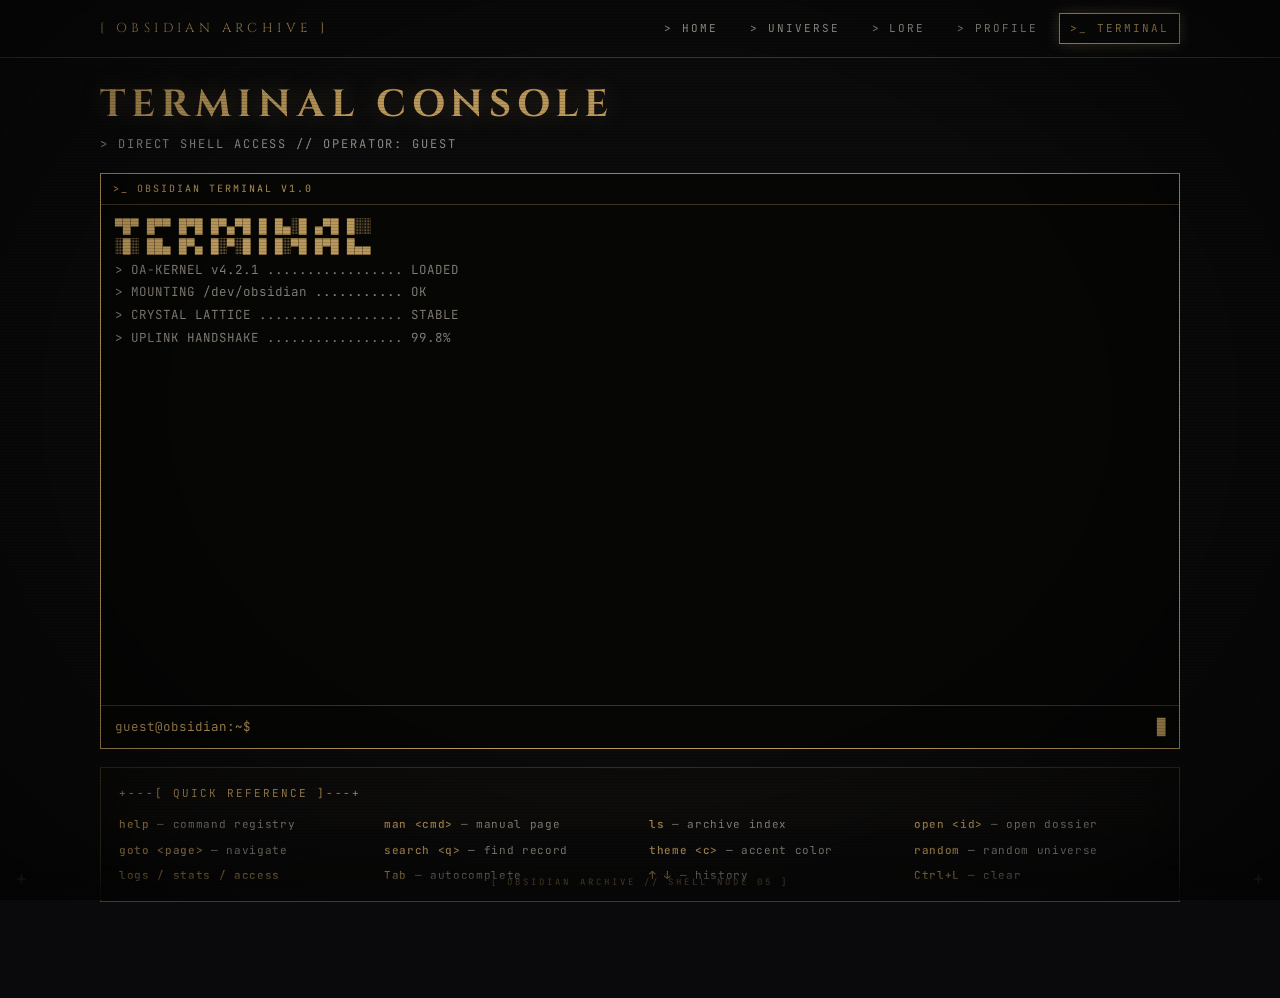
<file: terminal.html>
<!DOCTYPE html>
<html lang="en">
<head>
<meta charset="UTF-8">
<meta name="viewport" content="width=device-width, initial-scale=1.0">
<title>OBSIDIAN ARCHIVE // TERMINAL</title>
<meta name="description" content="Standalone terminal console for the Obsidian Archive.">
<meta name="theme-color" content="#050505">
<link rel="stylesheet" href="fonts/fonts.css">
<link rel="preconnect" href="https://fonts.googleapis.com">
<link rel="preconnect" href="https://fonts.gstatic.com" crossorigin>
<link href="https://fonts.googleapis.com/css2?family=Cinzel:wght@400;600;700;900&family=JetBrains+Mono:wght@300;400;500;700&display=swap" rel="stylesheet">
<script src="https://cdnjs.cloudflare.com/ajax/libs/gsap/3.12.5/gsap.min.js"></script>
<style>
:root{
  --ground:#0a0a0c;
  --bone:#e5dfd1;
  --brass:#b9975b;
  --accent:#b9975b;
  --glow:color-mix(in srgb,var(--accent) 32%,transparent);
  --dim:rgba(229,223,209,.62);
  --faint:rgba(229,223,209,.34);
  --line:rgba(185,151,91,.30);
  --line-soft:rgba(185,151,91,.14);
  --mono:'JetBrains Mono','Courier New',monospace;
  --title:'Cinzel',Georgia,'Times New Roman',serif;
}
*,*::before,*::after{margin:0;padding:0;box-sizing:border-box}
html{background:var(--ground);scrollbar-color:var(--brass) #050506}
body{min-height:100vh;background:var(--ground);color:var(--bone);font-family:var(--mono);
  font-size:14px;line-height:1.75;overflow-x:hidden;-webkit-font-smoothing:antialiased;
  display:flex;flex-direction:column}
::selection{background:var(--accent);color:#0a0a0c}

body::after{content:'';position:fixed;inset:0;z-index:9998;pointer-events:none;
  background:repeating-linear-gradient(0deg,rgba(0,0,0,.14) 0px,rgba(0,0,0,.14) 1px,transparent 1px,transparent 3px)}
#vignette{position:fixed;inset:0;z-index:9997;pointer-events:none;
  background:radial-gradient(ellipse at 50% 45%,transparent 52%,rgba(0,0,0,.62) 100%)}
#flicker{position:fixed;inset:0;z-index:9996;pointer-events:none;background:var(--accent);opacity:0;mix-blend-mode:overlay}
#wipe{position:fixed;inset:0;z-index:9999;background:var(--ground);opacity:0;pointer-events:none}

.corner{position:fixed;font-size:18px;color:rgba(185,151,91,.4);z-index:100;pointer-events:none;line-height:1}
.corner.tl{top:12px;left:16px}.corner.tr{top:12px;right:16px}
.corner.bl{bottom:12px;left:16px}.corner.br{bottom:12px;right:16px}

#topbar{position:sticky;top:0;z-index:300;background:rgba(10,10,12,.94);border-bottom:1px solid var(--line);
  backdrop-filter:blur(6px);-webkit-backdrop-filter:blur(6px)}
.bar{max-width:1120px;margin:0 auto;padding:13px 20px;display:flex;align-items:center;gap:16px;flex-wrap:wrap}
.brand{font-family:var(--title);font-size:13px;letter-spacing:.34em;color:var(--brass);text-decoration:none;
  text-transform:uppercase;white-space:nowrap}
.brand:hover{color:var(--bone)}
.tnav{display:flex;gap:10px;flex-wrap:wrap;margin-left:auto}
.tnav a{color:var(--dim);text-decoration:none;font-size:11px;letter-spacing:.18em;padding:5px 10px;
  border:1px solid transparent;text-transform:uppercase;
  transition:color .2s,border-color .2s,background .2s,box-shadow .2s}
.tnav a:hover{color:var(--bone);border-color:var(--line);background:rgba(185,151,91,.08)}
.tnav a.on{color:var(--accent);border-color:var(--accent);box-shadow:0 0 14px var(--glow)}

.wrap{flex:1;width:100%;max-width:1120px;margin:0 auto;padding:26px 20px 96px;display:flex;flex-direction:column}
.pagehead{margin-bottom:18px}
.pagehead h1{font-family:var(--title);font-weight:700;text-transform:uppercase;letter-spacing:.16em;
  font-size:clamp(22px,4.4vw,38px);color:var(--accent);text-shadow:0 0 26px var(--glow);line-height:1.1}
.pagehead p{margin-top:8px;color:var(--dim);font-size:12px;letter-spacing:.16em}

.term-host{flex:1;min-height:min(64vh,620px);display:flex}
.term-host>div{flex:1;display:flex;min-height:0}
.term-host .oa-term{flex:1}

.cheats{margin-top:18px;border:1px solid var(--line);padding:16px 18px;
  background:linear-gradient(180deg,rgba(185,151,91,.045),rgba(0,0,0,.28));
  box-shadow:inset 0 0 60px rgba(0,0,0,.55)}
.cheats .sep{color:var(--brass);font-size:11px;letter-spacing:.18em;text-transform:uppercase;margin-bottom:12px}
.cheats .grid{display:grid;grid-template-columns:repeat(auto-fill,minmax(210px,1fr));gap:6px 18px}
.cheats .c{font-size:11px;letter-spacing:.06em;color:var(--dim)}
.cheats .c b{color:var(--accent);font-weight:500}

#footer{position:fixed;bottom:0;left:0;right:0;height:34px;z-index:200;display:flex;align-items:center;
  justify-content:center;background:linear-gradient(to top,rgba(10,10,12,.96),transparent);pointer-events:none}
#footer span{font-size:9px;letter-spacing:.34em;color:rgba(185,151,91,.45);text-transform:uppercase}

#toast{position:fixed;left:50%;bottom:52px;transform:translateX(-50%);z-index:400;border:1px solid var(--accent);
  background:rgba(10,10,12,.96);color:var(--bone);padding:10px 18px;font-size:11px;letter-spacing:.16em;
  text-transform:uppercase;box-shadow:0 0 24px var(--glow);opacity:0;pointer-events:none;max-width:90vw;text-align:center}

@media(max-width:768px){
  body{font-size:13px}
  .wrap{padding:18px 12px 84px}
  .bar{padding:11px 14px;gap:10px}
  .tnav{margin-left:0;width:100%;justify-content:space-between;gap:6px}
  .tnav a{flex:1;text-align:center;padding:6px 4px;font-size:10px;letter-spacing:.1em}
  .brand{width:100%;text-align:center;font-size:11px;letter-spacing:.24em}
  .term-host{min-height:56vh}
  .cheats .grid{grid-template-columns:minmax(0,1fr)}
  .corner{font-size:14px}
}
@media(prefers-reduced-motion:reduce){
  *,*::before,*::after{animation-duration:.001s!important;animation-iteration-count:1!important;transition-duration:.001s!important}
}
</style>
</head>
<body>

<div id="wipe"></div>
<div id="flicker"></div>
<div id="vignette"></div>

<div class="corner tl">+</div>
<div class="corner tr">+</div>
<div class="corner bl">+</div>
<div class="corner br">+</div>

<header id="topbar">
  <div class="bar">
    <a class="brand" href="index.html">[ OBSIDIAN ARCHIVE ]</a>
    <nav class="tnav">
      <a href="index.html">&gt; HOME</a>
      <a href="universe.html">&gt; UNIVERSE</a>
      <a href="lore.html">&gt; LORE</a>
      <a href="profile.html">&gt; PROFILE</a>
      <a href="terminal.html" class="on">&gt;_ TERMINAL</a>
    </nav>
  </div>
</header>

<main class="wrap">
  <div class="pagehead">
    <h1>TERMINAL CONSOLE</h1>
    <p id="head-sub">&gt; DIRECT SHELL ACCESS // SESSION: GUEST</p>
  </div>

  <div class="term-host"><div id="term-host"></div></div>

  <section class="cheats">
    <div class="sep">+---[ QUICK REFERENCE ]---+</div>
    <div class="grid">
      <div class="c"><b>help</b> — command registry</div>
      <div class="c"><b>man &lt;cmd&gt;</b> — manual page</div>
      <div class="c"><b>ls</b> — archive index</div>
      <div class="c"><b>open &lt;id&gt;</b> — open dossier</div>
      <div class="c"><b>goto &lt;page&gt;</b> — navigate</div>
      <div class="c"><b>search &lt;q&gt;</b> — find record</div>
      <div class="c"><b>theme &lt;c&gt;</b> — accent color</div>
      <div class="c"><b>random</b> — random universe</div>
      <div class="c"><b>logs / stats / access</b></div>
      <div class="c"><b>Tab</b> — autocomplete</div>
      <div class="c"><b>↑ ↓</b> — history</div>
      <div class="c"><b>Ctrl+L</b> — clear</div>
    </div>
  </section>
</main>

<footer id="footer"><span>[ OBSIDIAN ARCHIVE // SHELL NODE 05 ]</span></footer>

<div id="toast"></div>

<script src="data.js"></script>
<script src="terminal.js"></script>
<script>
(function(){
'use strict';

var REDUCE = window.matchMedia('(prefers-reduced-motion: reduce)').matches;
var PHOSPHOR = { amber:'#b9975b', green:'#2e8b57', ice:'#7fb6d9' };
var wipe = document.getElementById('wipe');
var flicker = document.getElementById('flicker');
var toastEl = document.getElementById('toast');

function lsGet(k, fb){ try{ var v = localStorage.getItem(k); return v == null ? fb : JSON.parse(v); }catch(e){ return fb; } }

function toast(msg){
  toastEl.textContent = msg;
  if(typeof gsap === 'undefined'){ toastEl.style.opacity = 1; setTimeout(function(){ toastEl.style.opacity = 0; }, 2200); return; }
  gsap.killTweensOf(toastEl);
  gsap.fromTo(toastEl, {opacity:0, y:14}, {opacity:1, y:0, duration:.28, ease:'power2.out'});
  gsap.to(toastEl, {opacity:0, y:10, duration:.35, delay:2.4});
}

/* expose shelf-less bridge: on this page search/sort/next/prev report offline */
window.OA_SHELF = null;

function init(){
  var p = lsGet('oa_profile', {});
  if(PHOSPHOR[p.phosphor]) document.documentElement.style.setProperty('--accent', PHOSPHOR[p.phosphor]);

  if(window.OA_TERMINAL){
    window.OA_TERMINAL.init('term-host', false);
  } else {
    document.getElementById('term-host').textContent = '> TERMINAL MODULE FAILED TO LOAD';
  }

  var sub = document.getElementById('head-sub');
  var target = '> DIRECT SHELL ACCESS // OPERATOR: ' + String(p.callsign || 'GUEST').toUpperCase();
  sub.textContent = '';
  if(REDUCE || typeof gsap === 'undefined'){ sub.textContent = target; }
  else {
    var proxy = {n:0};
    gsap.to(proxy, {
      n:target.length, duration:Math.max(.4, target.length * 0.02), ease:'none',
      onUpdate:function(){ sub.textContent = target.slice(0, Math.round(proxy.n)); },
      onComplete:function(){ sub.textContent = target; }
    });
  }

  if(!REDUCE && typeof gsap !== 'undefined'){
    gsap.from('#topbar', {y:-40, opacity:0, duration:.5, ease:'power2.out', delay:.05});
    gsap.from('.pagehead', {y:18, opacity:0, duration:.5, ease:'power2.out', delay:.1});
    gsap.from('.term-host', {opacity:0, y:22, duration:.6, ease:'power2.out', delay:.16});
    gsap.from('.cheats', {opacity:0, y:22, duration:.6, ease:'power2.out', delay:.26});
    gsap.to(flicker, {opacity:.05, duration:2.6, repeat:-1, yoyo:true, ease:'sine.inOut'});
    gsap.fromTo(wipe, {opacity:1}, {opacity:0, duration:.4, ease:'power2.out'});
  }

  var eggs = lsGet('oa_achievements', {});
  var n = Object.keys(eggs).length;
  if(n) setTimeout(function(){ toast('> ' + n + ' EASTER EGG(S) DISCOVERED'); }, 1400);
}

document.addEventListener('click', function(e){
  var a = e.target.closest('a[href$=".html"]');
  if(!a) return;
  e.preventDefault();
  var url = a.getAttribute('href');
  if(REDUCE || typeof gsap === 'undefined'){ location.href = url; return; }
  gsap.to(flicker, {opacity:.16, duration:.08, yoyo:true, repeat:1});
  gsap.to(wipe, {opacity:1, duration:.26, ease:'power2.in', onComplete:function(){ location.href = url; }});
});

init();

})();
</script>
</body>
</html>
</file>
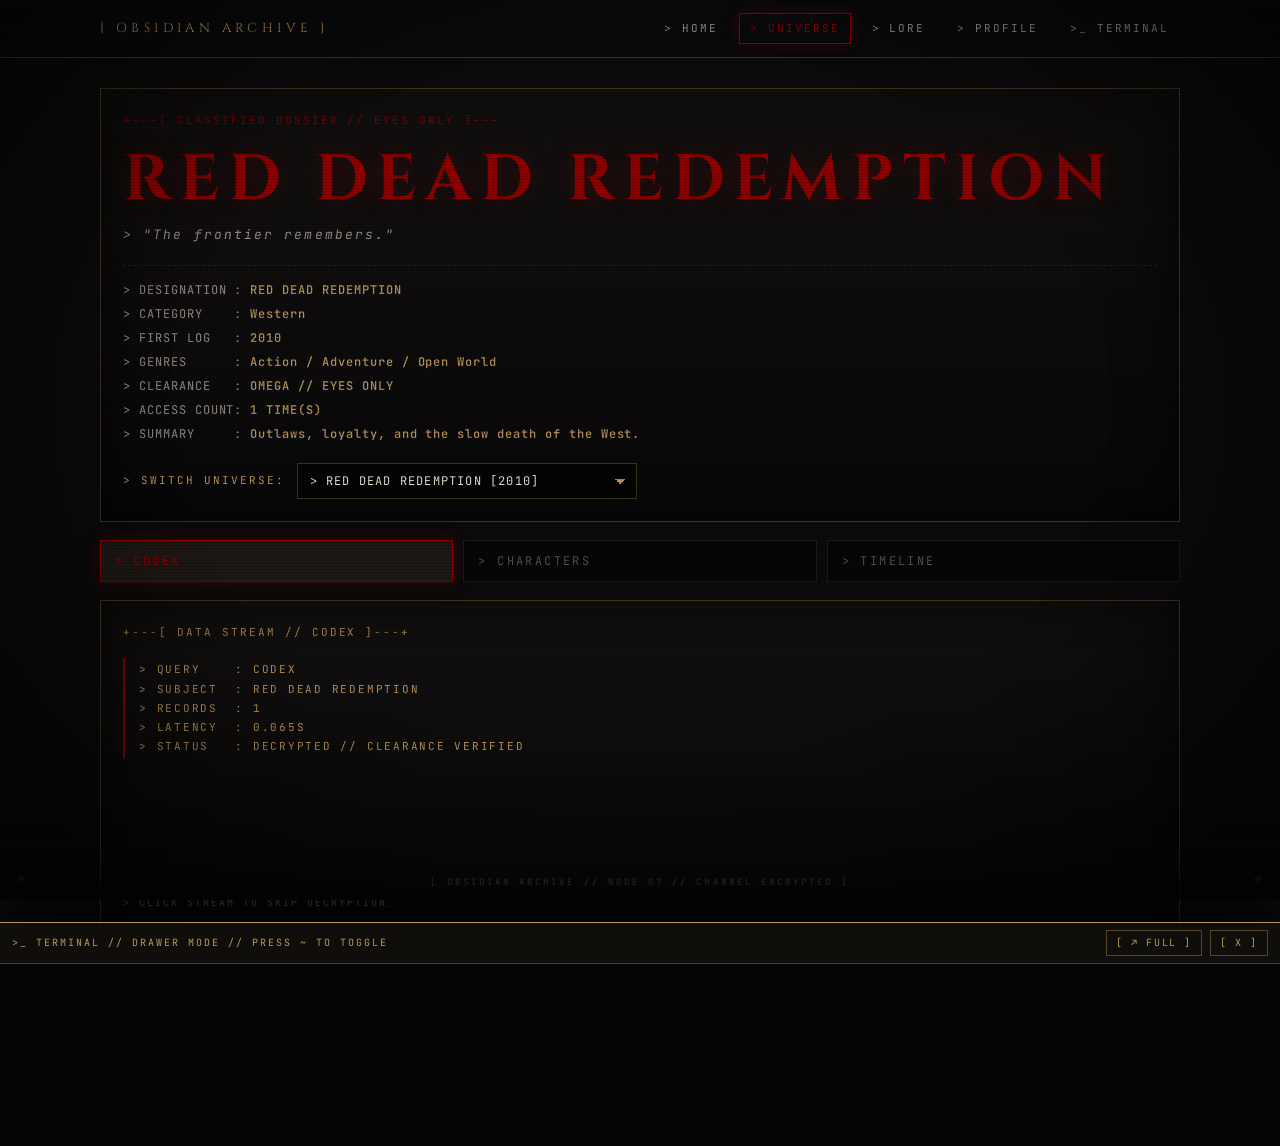
<file: universe.html>
<!DOCTYPE html>
<html lang="en">
<head>
<meta charset="UTF-8">
<meta name="viewport" content="width=device-width, initial-scale=1.0">
<title>OBSIDIAN ARCHIVE // CLASSIFIED DOSSIER</title>
<meta name="description" content="Classified dossier terminal for the Obsidian Archive universe.">
<meta name="theme-color" content="#0a0a0c">
<link rel="stylesheet" href="fonts/fonts.css">
<link rel="preconnect" href="https://fonts.googleapis.com">
<link rel="preconnect" href="https://fonts.gstatic.com" crossorigin>
<link href="https://fonts.googleapis.com/css2?family=Cinzel:wght@400;600;700;900&family=JetBrains+Mono:wght@300;400;500;700&display=swap" rel="stylesheet">
<script src="https://cdnjs.cloudflare.com/ajax/libs/gsap/3.12.5/gsap.min.js"></script>
<style>
/* ================= OBSIDIAN ARCHIVE // TERMINAL CORE ================= */
:root{
  --ground:#0a0a0c;
  --bone:#e5dfd1;
  --brass:#b9975b;
  --accent:#b9975b;
  --glow:rgba(185,151,91,.32);
  --glow:color-mix(in srgb,var(--accent) 32%,transparent);
  --dim:rgba(229,223,209,.62);
  --faint:rgba(229,223,209,.34);
  --line:rgba(185,151,91,.30);
  --line-soft:rgba(185,151,91,.14);
  --mono:'JetBrains Mono','Courier New',monospace;
  --title:'Cinzel',Georgia,'Times New Roman',serif;
}
*,*::before,*::after{margin:0;padding:0;box-sizing:border-box}
html{background:var(--ground);scrollbar-color:var(--brass) #050506}
body{
  min-height:100vh;background:var(--ground);color:var(--bone);
  font-family:var(--mono);font-size:14px;line-height:1.75;
  overflow-x:hidden;-webkit-font-smoothing:antialiased;
}
::selection{background:var(--accent);color:#0a0a0c}

/* CRT scanlines */
body::after{
  content:'';position:fixed;inset:0;z-index:9998;pointer-events:none;
  background:repeating-linear-gradient(0deg,rgba(0,0,0,.14) 0px,rgba(0,0,0,.14) 1px,transparent 1px,transparent 3px);
}
#vignette{position:fixed;inset:0;z-index:9997;pointer-events:none;
  background:radial-gradient(ellipse at 50% 45%,transparent 52%,rgba(0,0,0,.62) 100%)}
#flicker{position:fixed;inset:0;z-index:9996;pointer-events:none;background:var(--accent);opacity:0;mix-blend-mode:overlay}
#wipe{position:fixed;inset:0;z-index:9999;background:var(--ground);opacity:0;pointer-events:none}

/* ASCII corners */
.corner{position:fixed;font-size:18px;color:rgba(185,151,91,.4);z-index:100;pointer-events:none;line-height:1;font-family:var(--mono)}
.corner.tl{top:12px;left:16px}.corner.tr{top:12px;right:16px}
.corner.bl{bottom:12px;left:16px}.corner.br{bottom:12px;right:16px}

/* Top bar */
#topbar{position:sticky;top:0;z-index:300;background:rgba(10,10,12,.94);border-bottom:1px solid var(--line);backdrop-filter:blur(6px);-webkit-backdrop-filter:blur(6px)}
.bar{max-width:1120px;margin:0 auto;padding:13px 20px;display:flex;align-items:center;gap:16px;flex-wrap:wrap}
.brand{font-family:var(--title);font-size:13px;letter-spacing:.34em;color:var(--brass);text-decoration:none;text-transform:uppercase;white-space:nowrap}
.brand:hover{color:var(--bone)}
.tnav{display:flex;gap:10px;flex-wrap:wrap;margin-left:auto}
.tnav a{
  color:var(--dim);text-decoration:none;font-size:11px;letter-spacing:.18em;
  padding:5px 10px;border:1px solid transparent;text-transform:uppercase;
  transition:color .2s,border-color .2s,background .2s,box-shadow .2s;
}
.tnav a:hover{color:var(--bone);border-color:var(--line);background:rgba(185,151,91,.08)}
.tnav a.on{color:var(--accent);border-color:var(--accent);box-shadow:0 0 14px var(--glow)}

/* Layout */
.wrap{max-width:1120px;margin:0 auto;padding:30px 20px 110px}
.frame{
  border:1px solid var(--line);position:relative;padding:22px;
  background:linear-gradient(180deg,rgba(185,151,91,.045),rgba(0,0,0,.28));
  box-shadow:inset 0 0 60px rgba(0,0,0,.55);
}
.frame+.frame,.frame+.tabs,.tabs+.frame{margin-top:18px}
.sep{
  color:var(--brass);font-size:11px;letter-spacing:.18em;white-space:pre;
  overflow:hidden;text-transform:uppercase;margin-bottom:16px;opacity:.85;
}
.sep.acc{color:var(--accent)}

/* Dossier head */
.title{
  font-family:var(--title);font-weight:700;text-transform:uppercase;
  font-size:clamp(30px,6.4vw,64px);line-height:1.06;letter-spacing:.14em;
  color:var(--accent);text-shadow:0 0 26px var(--glow);word-break:break-word;
}
.subtitle{margin-top:10px;color:var(--dim);font-size:13px;letter-spacing:.16em;font-style:italic}
.meta{margin-top:18px;border-top:1px dashed var(--line-soft);padding-top:14px;display:grid;gap:3px}
.meta div{font-size:12px;letter-spacing:.08em;color:var(--dim);white-space:pre-wrap;word-break:break-word}
.meta b{color:var(--brass);font-weight:500}
.row{margin-top:18px;display:flex;align-items:center;gap:12px;flex-wrap:wrap}
.lbl{font-size:11px;letter-spacing:.18em;color:var(--brass);text-transform:uppercase;white-space:nowrap}

/* Controls */
.tinput,select.tinput{
  background:rgba(0,0,0,.55);border:1px solid var(--line);color:var(--bone);
  font-family:var(--mono);font-size:12px;letter-spacing:.1em;padding:9px 12px;width:100%;
  transition:border-color .2s,box-shadow .2s;
}
select.tinput{appearance:none;-webkit-appearance:none;cursor:pointer;padding-right:30px;
  background-image:linear-gradient(45deg,transparent 50%,var(--brass) 50%),linear-gradient(135deg,var(--brass) 50%,transparent 50%);
  background-position:calc(100% - 16px) 50%,calc(100% - 11px) 50%;background-size:5px 5px,5px 5px;background-repeat:no-repeat}
select.tinput option{background:#0a0a0c;color:var(--bone)}
.tinput:focus{outline:none;border-color:var(--accent);box-shadow:0 0 16px var(--glow)}
.btn{
  font-family:var(--mono);background:transparent;color:var(--brass);border:1px solid var(--line);
  padding:9px 18px;font-size:11px;letter-spacing:.22em;cursor:pointer;text-transform:uppercase;
  text-decoration:none;display:inline-block;text-align:center;
  transition:background .2s,color .2s,border-color .2s,box-shadow .2s,transform .08s;
}
.btn:hover{background:rgba(185,151,91,.14);color:var(--bone);border-color:var(--accent);box-shadow:0 0 18px var(--glow)}
.btn:active{transform:translateY(1px)}
.btn.big{
  display:block;width:100%;margin-top:22px;padding:22px 16px;
  font-size:clamp(13px,2.6vw,19px);letter-spacing:.34em;
  border-color:var(--accent);color:var(--accent);
}
.btn.big:hover{background:rgba(185,151,91,.1);color:var(--bone)}

/* Tabs */
.tabs{display:flex;gap:10px;flex-wrap:wrap}
.tab{
  flex:1 1 160px;font-family:var(--mono);background:rgba(0,0,0,.4);color:var(--faint);
  border:1px solid var(--line-soft);padding:12px 14px;font-size:12px;letter-spacing:.2em;
  cursor:pointer;text-transform:uppercase;text-align:left;
  transition:color .2s,border-color .2s,background .2s,box-shadow .2s;
}
.tab:hover{color:var(--bone);border-color:var(--line);background:rgba(185,151,91,.07)}
.tab.on{color:var(--accent);border-color:var(--accent);background:rgba(185,151,91,.1);box-shadow:0 0 18px var(--glow)}

/* Data stream */
#panel{min-height:220px}
.blk{border-left:2px solid var(--line-soft);padding:2px 0 2px 14px;margin-bottom:18px;transition:border-color .25s,background .25s}
.blk:last-child{margin-bottom:4px}
.blk.click{cursor:pointer}
.blk.click:hover{border-left-color:var(--accent);background:rgba(185,151,91,.05)}
.blk.head{border-left-color:var(--accent)}
.ln{white-space:pre-wrap;word-break:break-word;font-size:13px;letter-spacing:.04em;color:var(--dim)}
.ln.h{color:var(--accent);font-size:13px;letter-spacing:.14em;text-transform:uppercase}
.ln.s{color:var(--brass);font-size:11px;letter-spacing:.16em;text-transform:uppercase}
.ln.q{color:var(--bone);font-style:italic}
.ln.p{color:var(--bone)}
.chips{display:flex;flex-wrap:wrap;gap:8px;margin-top:8px}
.chip{border:1px solid var(--line);color:var(--brass);font-size:10px;letter-spacing:.16em;padding:3px 9px;text-transform:uppercase}
.hint{margin-top:16px;font-size:10px;letter-spacing:.2em;color:var(--faint);text-transform:uppercase}
.caret::after{content:'_';color:var(--accent);animation:blink 1s steps(1) infinite}
@keyframes blink{0%,49%{opacity:1}50%,100%{opacity:0}}
@keyframes gl{
  0%{text-shadow:3px 0 var(--accent),-3px 0 var(--bone)}
  33%{text-shadow:-3px 0 var(--accent),3px 0 var(--bone)}
  66%{text-shadow:2px 0 var(--bone),-2px 0 var(--accent)}
  100%{text-shadow:0 0 26px var(--glow)}
}
.glitching{animation:gl .16s steps(2) 3}

/* Footer */
#footer{position:fixed;bottom:0;left:0;right:0;height:34px;z-index:200;display:flex;align-items:center;justify-content:center;
  background:linear-gradient(to top,rgba(10,10,12,.96),transparent);pointer-events:none}
#footer span{font-size:9px;letter-spacing:.34em;color:rgba(185,151,91,.45);text-transform:uppercase}

/* Toast */
#toast{position:fixed;left:50%;bottom:52px;transform:translateX(-50%);z-index:400;
  border:1px solid var(--accent);background:rgba(10,10,12,.96);color:var(--bone);
  padding:10px 18px;font-size:11px;letter-spacing:.16em;text-transform:uppercase;
  box-shadow:0 0 24px var(--glow);opacity:0;pointer-events:none;max-width:90vw;text-align:center}

/* Terminal modal */
#modal{position:fixed;inset:0;z-index:500;display:none;align-items:center;justify-content:center;padding:20px;
  background:rgba(5,5,6,.86);backdrop-filter:blur(4px);-webkit-backdrop-filter:blur(4px)}
#modal.open{display:flex}
.mwin{position:relative;width:min(720px,100%);max-height:86vh;overflow:auto;border:1px solid var(--accent);
  background:var(--ground);box-shadow:0 0 60px rgba(0,0,0,.9),0 0 30px var(--glow);padding:26px}
.mwin .mbar{display:flex;align-items:center;justify-content:space-between;gap:12px;
  border-bottom:1px solid var(--line);padding-bottom:12px;margin-bottom:16px}
.mwin .mbar span{color:var(--accent);font-size:11px;letter-spacing:.2em;text-transform:uppercase}
.mclose{font-family:var(--mono);background:transparent;border:1px solid var(--line);color:var(--brass);
  font-size:10px;letter-spacing:.18em;padding:5px 10px;cursor:pointer;transition:all .2s}
.mclose:hover{color:var(--bone);border-color:var(--accent);box-shadow:0 0 14px var(--glow)}
.mwin h2{font-family:var(--title);font-size:clamp(20px,4vw,30px);letter-spacing:.12em;color:var(--accent);
  text-transform:uppercase;margin-bottom:14px;line-height:1.2}

/* Responsive */
@media(max-width:768px){
  body{font-size:13px}
  .wrap{padding:20px 14px 96px}
  .frame{padding:16px 14px}
  .bar{padding:11px 14px;gap:10px}
  .tnav{margin-left:0;width:100%;justify-content:space-between;gap:6px}
  .tnav a{flex:1;text-align:center;padding:6px 4px;font-size:10px;letter-spacing:.1em}
  .brand{width:100%;text-align:center;font-size:11px;letter-spacing:.24em}
  .tabs{flex-direction:column}
  .tab{flex:1 1 auto}
  .row{flex-direction:column;align-items:stretch;gap:8px}
  .lbl{width:100%}
  .corner{font-size:14px}
  .mwin{padding:18px 14px}
  .ln{font-size:12px}
}
@media(prefers-reduced-motion:reduce){
  *,*::before,*::after{animation-duration:.001s!important;animation-iteration-count:1!important;transition-duration:.001s!important}
}
</style>
</head>
<body>

<div id="wipe"></div>
<div id="flicker"></div>
<div id="vignette"></div>

<div class="corner tl">+</div>
<div class="corner tr">+</div>
<div class="corner bl">+</div>
<div class="corner br">+</div>

<header id="topbar">
  <div class="bar">
    <a class="brand" href="index.html">[ OBSIDIAN ARCHIVE ]</a>
    <nav class="tnav">
      <a href="index.html">&gt; HOME</a>
      <a href="universe.html" class="on">&gt; UNIVERSE</a>
      <a href="lore.html">&gt; LORE</a>
      <a href="profile.html">&gt; PROFILE</a>
      <a href="terminal.html" id="oa-term-btn" title="Press ~ to toggle drawer">&gt;_ TERMINAL</a>
    </nav>
  </div>
</header>

<main class="wrap">

  <section class="frame" id="head-frame">
    <div class="sep acc" id="sep-head">+---[ CLASSIFIED DOSSIER // EYES ONLY ]---</div>
    <h1 class="title" id="g-title">LOADING</h1>
    <div class="subtitle" id="g-subtitle"></div>
    <div class="meta" id="g-meta"></div>
    <div class="row">
      <label class="lbl" for="game-select">&gt; SWITCH UNIVERSE:</label>
      <select id="game-select" class="tinput" style="max-width:340px"></select>
    </div>
  </section>

  <nav class="tabs" id="tabs">
    <button class="tab on" data-tab="codex" type="button">&gt; CODEX</button>
    <button class="tab" data-tab="characters" type="button">&gt; CHARACTERS</button>
    <button class="tab" data-tab="timeline" type="button">&gt; TIMELINE</button>
  </nav>

  <section class="frame" id="stream-frame">
    <div class="sep" id="sep-stream">+---[ DATA STREAM ]---</div>
    <div id="panel"></div>
    <div class="hint caret" id="hint">&gt; CLICK STREAM TO SKIP DECRYPTION</div>
  </section>

  <a class="btn big" id="dive" href="#">[ INITIATE STORY DIVE ]</a>

</main>

<footer id="footer"><span>[ OBSIDIAN ARCHIVE // NODE 07 // CHANNEL ENCRYPTED ]</span></footer>

<div id="toast"></div>

<div id="modal" role="dialog" aria-modal="true">
  <div class="mwin" id="mwin">
    <div class="mbar">
      <span id="m-tag">&gt; PERSONNEL FILE</span>
      <button class="mclose" id="m-close" type="button">[ X ] CLOSE</button>
    </div>
    <h2 id="m-name"></h2>
    <div id="m-body"></div>
  </div>
</div>

<script src="data.js"></script>
<script>
(function(){
'use strict';

/* ---------------- constants ---------------- */
var REDUCE = window.matchMedia('(prefers-reduced-motion: reduce)').matches;
var ALIAS = {
  mass_effect:'masseffect', witcher3:'witcher', the_witcher_3:'witcher',
  elden_ring:'eldenring', ff:'finalfantasy', final_fantasy:'finalfantasy',
  metal_gear:'metalgear', ac:'assassinscreed', assassins_creed:'assassinscreed',
  elder_scrolls:'elder_scrolls', reddead:'rdr2', rdr:'rdr2'
};
var STORY = { rdr2:'rdr2_story.html', assassinscreed:'ac_franchise.html' };
var PHOSPHOR = { amber:'#b9975b', green:'#5fd08a', ice:'#7fb6d9' };

/* ---------------- dom ---------------- */
var root       = document.documentElement;
var panel      = document.getElementById('panel');
var streamFrm  = document.getElementById('stream-frame');
var sepStream  = document.getElementById('sep-stream');
var titleEl    = document.getElementById('g-title');
var subEl      = document.getElementById('g-subtitle');
var metaEl     = document.getElementById('g-meta');
var selEl      = document.getElementById('game-select');
var diveEl     = document.getElementById('dive');
var toastEl    = document.getElementById('toast');
var modal      = document.getElementById('modal');
var mwin       = document.getElementById('mwin');
var mName      = document.getElementById('m-name');
var mBody      = document.getElementById('m-body');
var mTag       = document.getElementById('m-tag');
var wipe       = document.getElementById('wipe');
var flicker    = document.getElementById('flicker');

var typeTL = null, game = null, gameId = 'rdr2', activeTab = 'codex';

/* ---------------- helpers ---------------- */
function plain(v){
  var t = document.createElement('template');
  t.innerHTML = String(v == null ? '' : v).replace(/\\+n/g, ' ');
  return (t.content.textContent || '').replace(/\s+/g, ' ').trim();
}
function pad(n, w){ n = String(n); while(n.length < w) n = '0' + n; return n; }
function lsGet(k, fb){ try{ var v = localStorage.getItem(k); return v == null ? fb : JSON.parse(v); }catch(e){ return fb; } }
function lsSet(k, v){ try{ localStorage.setItem(k, JSON.stringify(v)); }catch(e){} }
function applyPhosphor(){
  var p = lsGet('oa_profile', {}).phosphor || 'amber';
  if(PHOSPHOR[p]) root.style.setProperty('--accent', PHOSPHOR[p]);
}
function toast(msg){
  toastEl.textContent = msg;
  gsap.killTweensOf(toastEl);
  gsap.fromTo(toastEl, {opacity:0, y:14}, {opacity:1, y:0, duration:.28, ease:'power2.out'});
  gsap.to(toastEl, {opacity:0, y:10, duration:.35, delay:2.4});
}
function glitch(el){
  if(REDUCE) return;
  el.classList.remove('glitching');
  void el.offsetWidth;
  el.classList.add('glitching');
}

/* ---------------- game resolution ---------------- */
function allGames(){
  if(typeof GAMES === 'undefined') return {};
  return GAMES;
}
function resolveId(raw){
  var list = allGames();
  var id = String(raw || '').trim();
  if(!id) return 'rdr2';
  if(list[id]) return id;
  if(ALIAS[id] && list[ALIAS[id]]) return ALIAS[id];
  var norm = id.toLowerCase().replace(/[^a-z0-9]/g, '');
  var keys = Object.keys(list);
  for(var i = 0; i < keys.length; i++){
    if(keys[i].toLowerCase().replace(/[^a-z0-9]/g, '') === norm) return keys[i];
  }
  var t = keys.filter(function(k){
    return String(list[k].title || '').toLowerCase().replace(/[^a-z0-9]/g, '') === norm;
  });
  return t.length ? t[0] : 'rdr2';
}

/* ---------------- typed block renderer ---------------- */
function killType(){ if(typeTL){ typeTL.kill(); typeTL = null; } }
function skipType(){ if(typeTL){ typeTL.progress(1); typeTL = null; } }

function renderBlocks(blocks){
  killType();
  panel.innerHTML = '';
  var tl = gsap.timeline({onComplete:function(){ typeTL = null; }});
  blocks.forEach(function(b){
    var box = document.createElement('div');
    box.className = 'blk' + (b.cls ? ' ' + b.cls : '') + (b.click ? ' click' : '');
    if(b.data){ for(var k in b.data){ box.dataset[k] = b.data[k]; } }
    panel.appendChild(box);
    if(!REDUCE) tl.fromTo(box, {opacity:0, y:10}, {opacity:1, y:0, duration:.3, ease:'power2.out'});
    (b.lines || []).forEach(function(ln, li){
      var d = document.createElement('div');
      d.className = 'ln' + (ln.cls ? ' ' + ln.cls : '');
      box.appendChild(d);
      var txt = ln.t == null ? '' : String(ln.t);
      if(REDUCE){ d.textContent = txt; return; }
      var proxy = {n:0};
      tl.to(proxy, {
        n: txt.length,
        duration: Math.max(.08, Math.min(1.1, txt.length * 0.010)),
        ease: 'none',
        onUpdate: function(){ d.textContent = txt.slice(0, Math.round(proxy.n)); },
        onComplete: function(){ d.textContent = txt; }
      }, li === 0 ? '>-0.18' : '>-0.02');
    });
    if(b.chips){
      var cw = document.createElement('div');
      cw.className = 'chips';
      b.chips.forEach(function(c){
        var s = document.createElement('span');
        s.className = 'chip';
        s.textContent = c;
        cw.appendChild(s);
      });
      box.appendChild(cw);
      if(!REDUCE) tl.fromTo(cw, {opacity:0}, {opacity:1, duration:.3}, '>-0.05');
    }
  });
  typeTL = tl;
}

/* ---------------- tab content ---------------- */
function statusBlock(tab, count){
  return {
    cls:'head',
    lines:[
      {t:'> QUERY    : ' + tab.toUpperCase(), cls:'s'},
      {t:'> SUBJECT  : ' + game.title, cls:'s'},
      {t:'> RECORDS  : ' + count, cls:'s'},
      {t:'> LATENCY  : ' + (Math.random() * 0.08 + 0.01).toFixed(3) + 's', cls:'s'},
      {t:'> STATUS   : DECRYPTED // CLEARANCE VERIFIED', cls:'s'}
    ]
  };
}

function codexBlocks(){
  var list = game.codex || [];
  var out = [statusBlock('codex', list.length)];
  if(!list.length){
    out.push({lines:[{t:'> NO CODEX RECORDS RECOVERED FOR THIS UNIVERSE.', cls:'p'}]});
    return out;
  }
  list.forEach(function(e, i){
    out.push({
      lines:[
        {t:'>> ENTRY ' + pad(i + 1, 2) + ' // ' + String(e.title || 'UNTITLED').toUpperCase(), cls:'h'},
        {t:'   ' + plain(e.desc), cls:'p'}
      ]
    });
  });
  out.push({lines:[{t:'> END OF CODEX STREAM // ' + list.length + ' RECORD(S)', cls:'s'}]});
  return out;
}

function characterBlocks(){
  var list = game.characters || [];
  var out = [statusBlock('characters', list.length)];
  if(!list.length){
    out.push({lines:[{t:'> NO PERSONNEL FILES RECOVERED FOR THIS UNIVERSE.', cls:'p'}]});
    return out;
  }
  list.forEach(function(c, i){
    out.push({
      cls:'char', click:true, data:{i:String(i)},
      lines:[
        {t:'>> [' + pad(i + 1, 2) + '] ' + String(c.name || 'UNKNOWN').toUpperCase(), cls:'h'},
        {t:'   ' + plain(c.bio).slice(0, 190) + (plain(c.bio).length > 190 ? ' [...]' : ''), cls:'p'},
        {t:'   > CLICK TO OPEN FULL PERSONNEL FILE', cls:'s'}
      ],
      chips:(c.equipment || []).slice(0, 4).map(function(x){ return '[ ' + String(x).toUpperCase() + ' ]'; })
    });
  });
  return out;
}

function timelineBlocks(){
  var list = game.timeline || [];
  var out = [statusBlock('timeline', list.length)];
  if(!list.length){
    out.push({lines:[{t:'> NO CHRONOLOGY DATA RECOVERED FOR THIS UNIVERSE.', cls:'p'}]});
    return out;
  }
  list.forEach(function(t, i){
    out.push({
      lines:[
        {t:'>> [' + String(t.year || '????').toUpperCase() + '] ' + String(t.event || 'EVENT').toUpperCase(), cls:'h'},
        {t:'   ' + plain(t.desc), cls:'p'},
        {t:'   > NODE ' + pad(i + 1, 2) + ' / ' + pad(list.length, 2) + ' // VERIFIED', cls:'s'}
      ]
    });
  });
  return out;
}

function showTab(tab){
  activeTab = tab;
  var blocks = tab === 'codex' ? codexBlocks() : (tab === 'characters' ? characterBlocks() : timelineBlocks());
  sepStream.textContent = '+---[ DATA STREAM // ' + tab.toUpperCase() + ' ]---+';
  renderBlocks(blocks);
  glitch(sepStream);
}

/* ---------------- character modal ---------------- */
function openChar(i){
  var c = (game.characters || [])[i];
  if(!c) return;
  mName.textContent = String(c.name || 'UNKNOWN');
  mTag.textContent = '> PERSONNEL FILE // ' + game.title;
  mBody.innerHTML = '';
  var rows = [];
  rows.push({t:'> ASSIGNMENT : ' + game.title, cls:'s'});
  rows.push({t:'> STATUS     : ACTIVE // ARCHIVED', cls:'s'});
  rows.push({t:'', cls:'p'});
  rows.push({t:'> BIOGRAPHY', cls:'h'});
  rows.push({t:'  ' + plain(c.bio), cls:'p'});
  (c.thoughts || []).forEach(function(q){ rows.push({t:'  > "' + plain(q) + '"', cls:'q'}); });
  if((c.equipment || []).length){
    rows.push({t:'', cls:'p'});
    rows.push({t:'> LOADOUT', cls:'h'});
  }
  var tl = gsap.timeline();
  rows.forEach(function(r){
    var d = document.createElement('div');
    d.className = 'ln' + (r.cls ? ' ' + r.cls : '');
    mBody.appendChild(d);
    var txt = r.t;
    if(REDUCE || !txt){ d.textContent = txt; return; }
    var proxy = {n:0};
    tl.to(proxy, {
      n:txt.length, duration:Math.max(.06, Math.min(.7, txt.length * 0.008)), ease:'none',
      onUpdate:function(){ d.textContent = txt.slice(0, Math.round(proxy.n)); },
      onComplete:function(){ d.textContent = txt; }
    });
  });
  if((c.equipment || []).length){
    var cw = document.createElement('div');
    cw.className = 'chips';
    c.equipment.forEach(function(x){
      var s = document.createElement('span');
      s.className = 'chip';
      s.textContent = '[ ' + String(x).toUpperCase() + ' ]';
      cw.appendChild(s);
    });
    mBody.appendChild(cw);
    if(!REDUCE) tl.fromTo(cw, {opacity:0, y:6}, {opacity:1, y:0, duration:.3});
  }
  openModal();
}

function openModal(){
  modal.classList.add('open');
  document.body.style.overflow = 'hidden';
  gsap.killTweensOf(mwin);
  if(REDUCE){ gsap.set(mwin, {scaleX:1, scaleY:1, opacity:1}); return; }
  gsap.timeline()
    .fromTo(mwin, {scaleX:.25, scaleY:.015, opacity:0}, {scaleX:1, scaleY:.015, opacity:1, duration:.16, ease:'power2.out'})
    .to(mwin, {scaleY:1, duration:.3, ease:'power3.out'});
}
function closeModal(){
  document.body.style.overflow = '';
  if(REDUCE){ modal.classList.remove('open'); return; }
  gsap.timeline()
    .to(mwin, {scaleY:.015, duration:.2, ease:'power2.in'})
    .to(mwin, {scaleX:.25, opacity:0, duration:.14, ease:'power2.in',
      onComplete:function(){ modal.classList.remove('open'); gsap.set(mwin, {clearProps:'all'}); }});
}

/* ---------------- header render ---------------- */
function renderHead(){
  var visits = lsGet('oa_visits', {});
  visits[gameId] = (visits[gameId] || 0) + 1;
  lsSet('oa_visits', visits);
  lsSet('oa_last_universe', gameId);

  titleEl.textContent = game.title || String(gameId).toUpperCase();
  titleEl.style.setProperty('--accent', game.heroColor || '#b9975b');
  subEl.textContent = game.subtitle ? '> "' + game.subtitle + '"' : '';

  var rows = [
    ['DESIGNATION', game.franchiseTitle || game.title || gameId],
    ['CATEGORY', game.category || 'UNCLASSIFIED'],
    ['FIRST LOG', game.year || '????'],
    ['GENRES', (game.genres && game.genres.length ? game.genres.join(' / ') : 'DATA EXPUNGED')],
    ['CLEARANCE', 'OMEGA // EYES ONLY'],
    ['ACCESS COUNT', String(visits[gameId]) + ' TIME(S)'],
    ['SUMMARY', plain(game.desc) || 'No summary on file.']
  ];
  metaEl.innerHTML = '';
  rows.forEach(function(r){
    var d = document.createElement('div');
    var label = (r[0] + '            ').slice(0, 12);
    d.textContent = '> ' + label + ': ';
    var b = document.createElement('b');
    b.textContent = r[1];
    d.appendChild(b);
    metaEl.appendChild(d);
  });

  var href = STORY[gameId];
  if(href){
    diveEl.setAttribute('href', href);
    diveEl.dataset.nav = '1';
    diveEl.textContent = '[ INITIATE STORY DIVE // ' + (game.title || '').toUpperCase() + ' ]';
  } else {
    diveEl.setAttribute('href', '#');
    diveEl.removeAttribute('data-nav');
    diveEl.textContent = '[ INITIATE STORY DIVE // FILE MISSING ]';
  }
  glitch(titleEl);
}

function buildSelect(){
  var list = allGames();
  var keys = Object.keys(list).sort(function(a, b){
    return String(list[a].title).localeCompare(String(list[b].title));
  });
  selEl.innerHTML = '';
  keys.forEach(function(k){
    var o = document.createElement('option');
    o.value = k;
    o.textContent = '> ' + String(list[k].title || k).toUpperCase() + '  [' + (list[k].year || '????') + ']';
    if(k === gameId) o.selected = true;
    selEl.appendChild(o);
  });
}

/* ---------------- navigation ---------------- */
function goTo(url){
  if(REDUCE){ location.href = url; return; }
  gsap.to(flicker, {opacity:.16, duration:.08, yoyo:true, repeat:1});
  gsap.to(wipe, {opacity:1, duration:.26, ease:'power2.in', onComplete:function(){ location.href = url; }});
}

/* ---------------- events ---------------- */
document.getElementById('tabs').addEventListener('click', function(e){
  var btn = e.target.closest('.tab');
  if(!btn) return;
  var tabs = this.querySelectorAll('.tab');
  for(var i = 0; i < tabs.length; i++) tabs[i].classList.remove('on');
  btn.classList.add('on');
  showTab(btn.dataset.tab);
});

panel.addEventListener('click', function(e){
  if(typeTL){ skipType(); return; }
  var blk = e.target.closest('.blk.char');
  if(blk) openChar(parseInt(blk.dataset.i, 10));
});
streamFrm.addEventListener('click', function(e){
  if(e.target.closest('.blk')) return;
  skipType();
});

selEl.addEventListener('change', function(){
  goTo('universe.html?game=' + encodeURIComponent(selEl.value));
});

diveEl.addEventListener('click', function(e){
  if(diveEl.dataset.nav) return;
  e.preventDefault();
  toast('> ERROR: STORY FILE FOR ' + (game.title || 'THIS UNIVERSE') + ' NOT ARCHIVED');
  glitch(titleEl);
});

document.getElementById('m-close').addEventListener('click', closeModal);
modal.addEventListener('click', function(e){ if(e.target === modal) closeModal(); });
document.addEventListener('keydown', function(e){
  if(e.key === 'Escape' && modal.classList.contains('open')) closeModal();
});

document.addEventListener('click', function(e){
  var a = e.target.closest('a[href$=".html"]');
  if(!a || a.dataset.bare) return;
  e.preventDefault();
  goTo(a.getAttribute('href'));
});

/* ---------------- init ---------------- */
function init(){
  applyPhosphor();
  var list = allGames();
  gameId = resolveId(new URLSearchParams(location.search).get('game'));
  game = list[gameId] || list[Object.keys(list)[0]] || {title:'UNKNOWN', id:gameId, codex:[], characters:[], timeline:[]};
  root.style.setProperty('--accent', game.heroColor || '#b9975b');
  document.title = 'OBSIDIAN ARCHIVE // ' + String(game.title || 'DOSSIER').toUpperCase();
  buildSelect();
  renderHead();
  showTab('codex');

  if(!REDUCE){
    gsap.from('#topbar', {y:-40, opacity:0, duration:.5, ease:'power2.out', delay:.05});
    gsap.from('.frame, .tabs, .btn.big', {y:24, opacity:0, duration:.6, stagger:.09, ease:'power2.out', delay:.12});
    gsap.to(flicker, {opacity:.05, duration:2.6, repeat:-1, yoyo:true, ease:'sine.inOut'});
  }
}

if(!REDUCE && typeof gsap !== 'undefined'){
  gsap.fromTo('#wipe', {opacity:1}, {opacity:0, duration:.4, ease:'power2.out'});
}
init();

})();
</script>
<script src="terminal.js"></script>
<script>
(function(){
  if(window.OA_TERMINAL) OA_TERMINAL.mountDrawer();
})();
</script>
</body>
</html>
</file>
<file: fonts/fonts.css>
@font-face {
  font-family: 'Cinzel';
  font-style: normal;
  font-weight: 400;
  font-display: swap;
  src: url(8vIU7ww63mVu7gtR-kwKxNvkNOjw-tbnTYo.ttf.woff2) format('truetype');
}
@font-face {
  font-family: 'Cinzel';
  font-style: normal;
  font-weight: 600;
  font-display: swap;
  src: url(8vIU7ww63mVu7gtR-kwKxNvkNOjw-gjgTYo.ttf.woff2) format('truetype');
}
@font-face {
  font-family: 'Cinzel';
  font-style: normal;
  font-weight: 700;
  font-display: swap;
  src: url(8vIU7ww63mVu7gtR-kwKxNvkNOjw-jHgTYo.ttf.woff2) format('truetype');
}
@font-face {
  font-family: 'Cinzel';
  font-style: normal;
  font-weight: 900;
  font-display: swap;
  src: url(8vIU7ww63mVu7gtR-kwKxNvkNOjw-n_gTYo.ttf.woff2) format('truetype');
}
@font-face {
  font-family: 'Cormorant Garamond';
  font-style: italic;
  font-weight: 400;
  font-display: swap;
  src: url(co3smX5slCNuHLi8bLeY9MK7whWMhyjYrGFEsdtdc62E6zd58jDOjw.ttf.woff2) format('truetype');
}
@font-face {
  font-family: 'Cormorant Garamond';
  font-style: normal;
  font-weight: 400;
  font-display: swap;
  src: url(co3umX5slCNuHLi8bLeY9MK7whWMhyjypVO7abI26QOD_v86GnM.ttf.woff2) format('truetype');
}
@font-face {
  font-family: 'Cormorant Garamond';
  font-style: normal;
  font-weight: 600;
  font-display: swap;
  src: url(co3umX5slCNuHLi8bLeY9MK7whWMhyjypVO7abI26QOD_iE9GnM.ttf.woff2) format('truetype');
}
@font-face {
  font-family: 'Cormorant Garamond';
  font-style: normal;
  font-weight: 700;
  font-display: swap;
  src: url(co3umX5slCNuHLi8bLeY9MK7whWMhyjypVO7abI26QOD_hg9GnM.ttf.woff2) format('truetype');
}
@font-face {
  font-family: 'Inter';
  font-style: normal;
  font-weight: 300;
  font-display: swap;
  src: url(UcCO3FwrK3iLTeHuS_nVMrMxCp50SjIw2boKoduKmMEVuOKfMZg.ttf.woff2) format('truetype');
}
@font-face {
  font-family: 'Inter';
  font-style: normal;
  font-weight: 400;
  font-display: swap;
  src: url(UcCO3FwrK3iLTeHuS_nVMrMxCp50SjIw2boKoduKmMEVuLyfMZg.ttf.woff2) format('truetype');
}
@font-face {
  font-family: 'Inter';
  font-style: normal;
  font-weight: 500;
  font-display: swap;
  src: url(UcCO3FwrK3iLTeHuS_nVMrMxCp50SjIw2boKoduKmMEVuI6fMZg.ttf.woff2) format('truetype');
}
@font-face {
  font-family: 'Inter';
  font-style: normal;
  font-weight: 600;
  font-display: swap;
  src: url(UcCO3FwrK3iLTeHuS_nVMrMxCp50SjIw2boKoduKmMEVuGKYMZg.ttf.woff2) format('truetype');
}
@font-face {
  font-family: 'Inter';
  font-style: normal;
  font-weight: 700;
  font-display: swap;
  src: url(UcCO3FwrK3iLTeHuS_nVMrMxCp50SjIw2boKoduKmMEVuFuYMZg.ttf.woff2) format('truetype');
}
@font-face {
  font-family: 'Inter';
  font-style: normal;
  font-weight: 800;
  font-display: swap;
  src: url(UcCO3FwrK3iLTeHuS_nVMrMxCp50SjIw2boKoduKmMEVuDyYMZg.ttf.woff2) format('truetype');
}
@font-face {
  font-family: 'Inter';
  font-style: normal;
  font-weight: 900;
  font-display: swap;
  src: url(UcCO3FwrK3iLTeHuS_nVMrMxCp50SjIw2boKoduKmMEVuBWYMZg.ttf.woff2) format('truetype');
}
@font-face {
  font-family: 'Metal Mania';
  font-style: normal;
  font-weight: 400;
  font-display: swap;
  src: url(RWmMoKWb4e8kqMfBUdPFJeXC.ttf.woff2) format('truetype');
}
@font-face {
  font-family: 'Playfair Display';
  font-style: italic;
  font-weight: 400;
  font-display: swap;
  src: url(nuFRD-vYSZviVYUb_rj3ij__anPXDTnCjmHKM4nYO7KN_qiTbtY.ttf.woff2) format('truetype');
}
@font-face {
  font-family: 'Playfair Display';
  font-style: normal;
  font-weight: 400;
  font-display: swap;
  src: url(nuFvD-vYSZviVYUb_rj3ij__anPXJzDwcbmjWBN2PKdFvUDQ.ttf.woff2) format('truetype');
}
@font-face {
  font-family: 'Playfair Display';
  font-style: normal;
  font-weight: 700;
  font-display: swap;
  src: url(nuFvD-vYSZviVYUb_rj3ij__anPXJzDwcbmjWBN2PKeiukDQ.ttf.woff2) format('truetype');
}
@font-face {
  font-family: 'Playfair Display';
  font-style: normal;
  font-weight: 900;
  font-display: swap;
  src: url(nuFvD-vYSZviVYUb_rj3ij__anPXJzDwcbmjWBN2PKfsukDQ.ttf.woff2) format('truetype');
}
@font-face {
  font-family: 'Rajdhani';
  font-style: normal;
  font-weight: 400;
  font-display: swap;
  src: url(LDIxapCSOBg7S-QT7q4A.ttf.woff2) format('truetype');
}
@font-face {
  font-family: 'Rajdhani';
  font-style: normal;
  font-weight: 500;
  font-display: swap;
  src: url(LDI2apCSOBg7S-QT7pb0EMOs.ttf.woff2) format('truetype');
}
@font-face {
  font-family: 'Rajdhani';
  font-style: normal;
  font-weight: 600;
  font-display: swap;
  src: url(LDI2apCSOBg7S-QT7pbYF8Os.ttf.woff2) format('truetype');
}
@font-face {
  font-family: 'Rajdhani';
  font-style: normal;
  font-weight: 700;
  font-display: swap;
  src: url(LDI2apCSOBg7S-QT7pa8FsOs.ttf.woff2) format('truetype');
}
</file>
